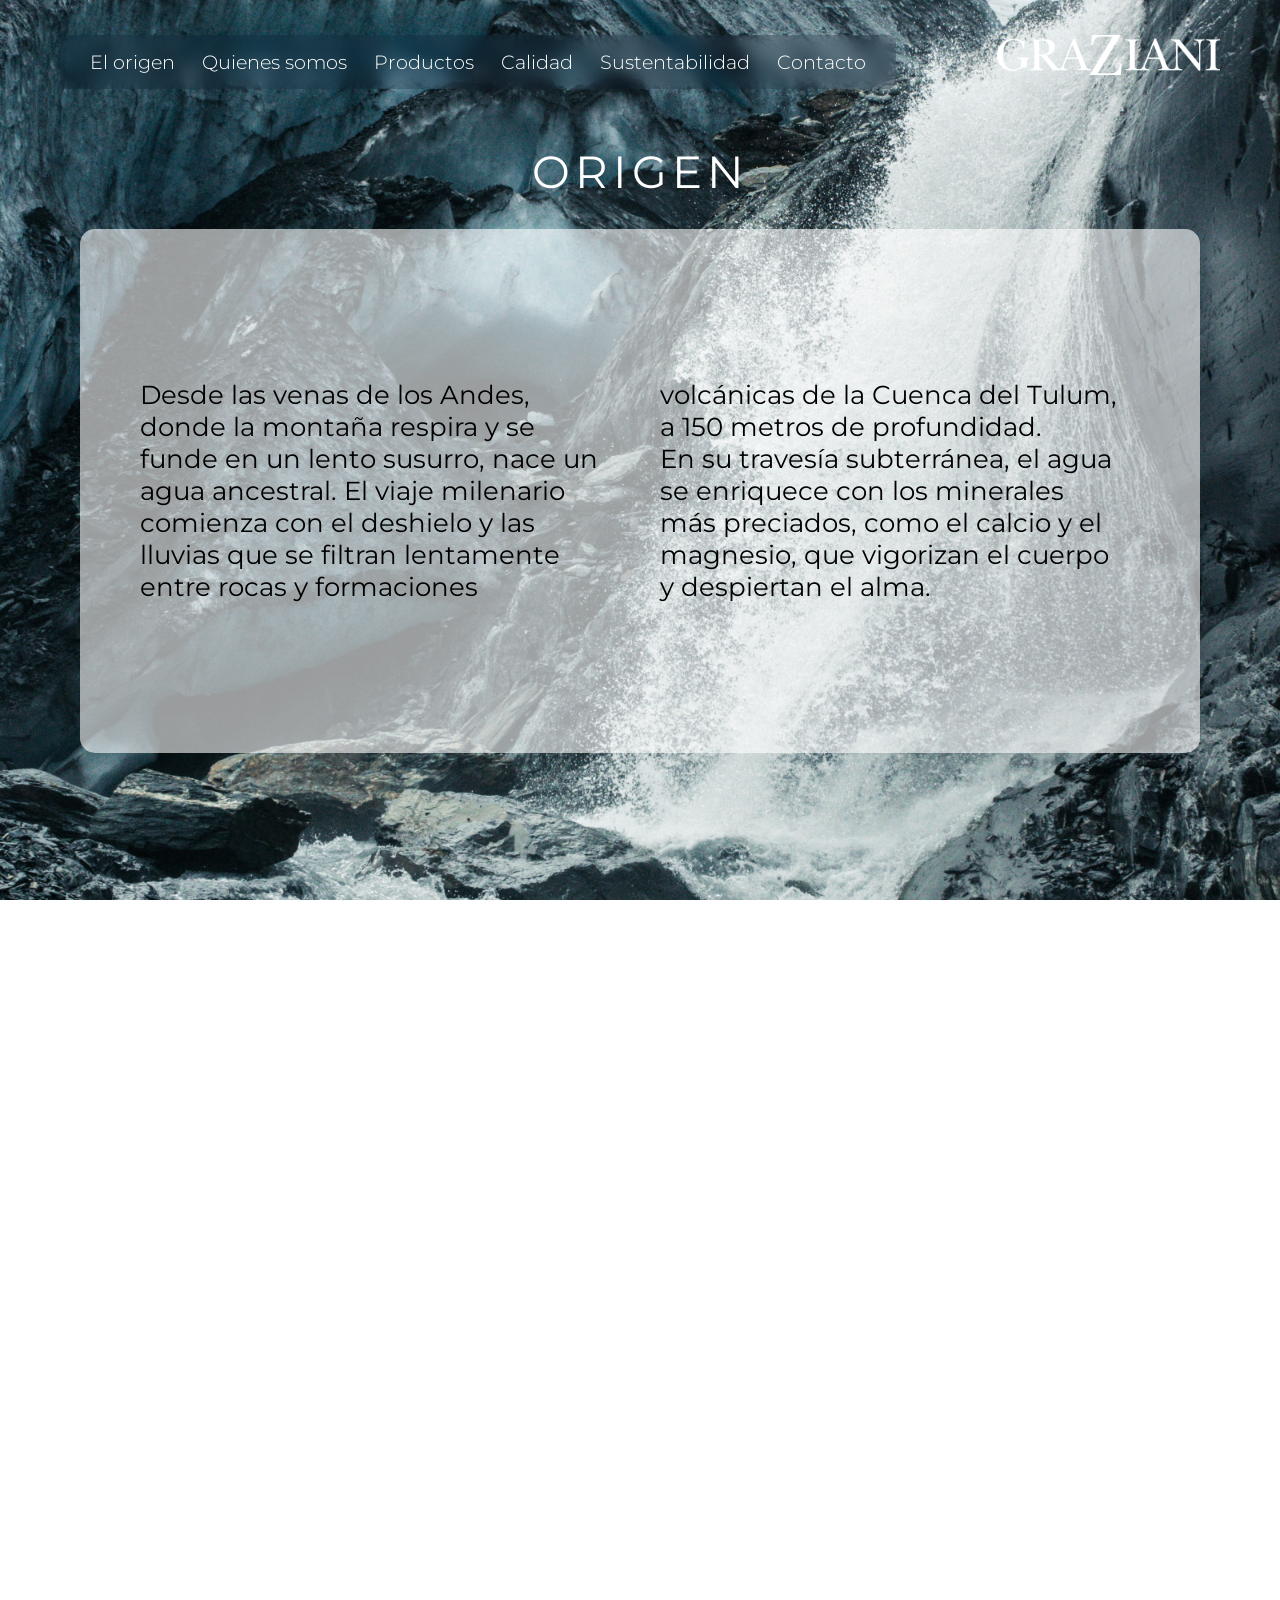
<file: 02 SITIO NUEVO/origen.html>
<!DOCTYPE html>
<html lang="es">
<head>
    <meta charset="UTF-8">
    <meta name="viewport" content="width=device-width, initial-scale=1.0">
    <title>Graziani</title>
    <link rel="stylesheet" href="css/origen.css?v=20260928">
    <link rel="stylesheet" href="css/styles.css?v=20260928">
    <link rel="stylesheet" href="css/shared.css">
    <style>
        html, body {
            margin: 0;
            padding: 0;
            width: 100%;
        }
        
        .container {
            width: 100%;
            margin: 0 auto;
            position: relative;
        }
    </style>
    <script src="js/animations.js"></script>
    
    
</head>
<body>
    <div class="container">
        <div class="box" id="origenbox">
            <nav class="main-nav">
                <div class="hamburger">
                    <span></span>
                    <span></span>
                    <span></span>
                </div>
                <div class="nav-links">
                    <div class="nav-header">
                        <img src="assets/logo/graziani.png" alt="Graziani Logo" class="menu-logo">
                    </div>
                    <a href="origen.html">El origen</a>
                    <a href="#quienessomos">Quienes somos</a>
                    <a href="#productos">Productos</a>
                    <a href="#calidad">Calidad</a>
                    <a href="sustentabilidad.html">Sustentabilidad</a>
                    <a href="#contacto">Contacto</a>
                </div>
            </nav>
            <div class="logo">
                <a href="index.html">
                    <img src="assets/logo/graziani.png" alt="Graziani Logo">
                </a>
            </div>
            <div class="origen-section fade-in">
                <h2 class="origen-title">ORIGEN</h2>
                <div class="cards-grid">
                    <div class="card">
                        <div class="card-content">
                            <div class="l-column">
                                <p>Desde las venas de los Andes, <br> 
                                    donde la montaña respira y se <br> 
                                    funde en un lento susurro, nace un <br> 
                                    agua ancestral. El viaje milenario <br> 
                                    comienza con el deshielo y las <br> 
                                    lluvias que se filtran lentamente <br> 
                                    entre rocas y formaciones</p>
                            </div>
                            <div class="r-column">
                                <p>volcánicas de la Cuenca del Tulum, <br> 
                                a 150 metros de profundidad. <br> 
                                En su travesía subterránea, el agua <br> 
                                se enriquece con los minerales <br> 
                                más preciados, como el calcio y el <br> 
                                magnesio, que vigorizan el cuerpo <br> 
                                y despiertan el alma.</p>
                            </div>
                        </div>
                    </div>
                </div>
            </div>
        </div>
        <div class="box" id="quienes-somos">
            <h2>QUIENES SOMOS</h2>
            <div class="content-columns">
                <div class="left-column">
                    En 1962, Don Carlos Graziani soñó con llevar 
                    calidad a cada hogar de San Juan. Con 
                    apenas 133 cajones de vino y un camión 
                    Dodge 1958, dio vida a Productos Graziani, 
                    una empresa familiar con una visión clara: 
                    ofrecer excelencia en cada producto.

                    Desde entonces, hemos crecido, diversificado 
                    y evolucionado, transformándonos en una 
                    marca reconocida en todo el país. Hoy, más 
                    de 100 personas forman parte de la familia 
                    Graziani, trabajando con pasión y dedicación 
                    para crear un producto para cada ocasión, 
                    siempre con la calidad que nuestros 
                    consumidores merecen.
                </div>
                <div class="right-column">
                    Con presencia en todo el territorio argentino, 
                    nuestra esencia sigue intacta: tradición, 
                    innovación  y compromiso. Respaldados por 
                    la certificación ISO 9001-2015, miramos al 
                    futuro con la misma pasión que nos vio nacer, 
                    impulsados por el cuidado del medio 
                    ambiente y una búsqueda constante de 
                    nuevas ideas.

                    En Graziani, creemos que la tradición y la 
                    calidad no solo son un legado, sino un 
                    compromiso constante con nuestros clientes 
                    y con las generaciones futuras.
                </div>
            </div>
        </div>
        <div class="box">
            <div class="origen-content">
                <h2>ORIGEN</h2>
                <p class="origen-subtitle">Todo es agua, es el principio de todas las cosas</p>
                <button class="conocelo-btn">Conocélo ></button>
            </div>
        </div>
        <div class="box">
            <div class="valores-section">
                <h2 class="valores-title">VALORES</h2>
                <div class="valores-grid">
                    <div class="valores-column">
                        <article class="valor-item">
                            <div class="valor-icon">
                                <img src="assets/iconos/responsabilidad.svg" alt="Icono de Responsabilidad">
                            </div>
                            <div class="valor-content">
                                <h3>Responsabilidad</h3>
                                <p>Asumimos el impacto de nuestras 
                                    decisiones y nos comprometemos con la 
                                    sostenibilidad, buscando siempre la 
                                    excelencia.</p>
                            </div>
                        </article>
                        <article class="valor-item">
                            <div class="valor-icon">
                                <img src="assets/iconos/solidaridad.svg" alt="Icono de Solidaridad">
                            </div>
                            <div class="valor-content">
                                <h3>Solidaridad</h3>
                                <p>Fomentamos el trabajo en equipo y el 
                                    apoyo mutuo, generando un impacto 
                                    positivo en nuestra comunidad.</p>
                            </div>
                        </article>
                        <article class="valor-item">
                            <div class="valor-icon">
                                <img src="assets/iconos/calidad.svg" alt="Icono de Calidad">
                            </div>
                            <div class="valor-content">
                                <h3>Calidad</h3>
                                <p>Nuestra meta es la excelencia en cada 
                                    producto y servicio, para superar las 
                                    expectativas de quienes nos eligen.</p>
                            </div>
                        </article>
                    </div>
                    <div class="valores-column">
                        <article class="valor-item">
                            <div class="valor-icon">
                                <img src="assets/iconos/compromiso.svg" alt="Icono de Compromiso">
                            </div>
                            <div class="valor-content">
                                <h3>Compromiso</h3>
                                <p>Cumplimos nuestras promesas con pasión, 
                                    superando las expectativas de clientes y 
                                    colaboradores.</p>
                            </div>
                        </article>
                        <article class="valor-item">
                            <div class="valor-icon">
                                <img src="assets/iconos/honestidad.svg" alt="Icono de Honestidad">
                            </div>
                            <div class="valor-content">
                                <h3>Honestidad</h3>
                                <p>Actuamos con transparencia e integridad, 
                                    construyendo relaciones de confianza con 
                                    todos nuestros aliados.</p>
                            </div>
                        </article>
                        <article class="valor-item">
                            <div class="valor-icon">
                                <img src="assets/iconos/sustentabilidad.svg" alt="Icono de Sustentabilidad">
                            </div>
                            <div class="valor-content">
                                <h3>Sustentabilidad</h3>
                                <p>Innovamos con responsabilidad, 
                                    creando productos que nuestros clientes aman y el 
                                    planeta agradece.</p>
                            </div>
                        </article>
                    </div>
                </div>
            </div>
        </div>
        
        <div class="box">
            <section class="contenedor5">
                <div class="contenedor5-content">
                    <h2 class="minerales-title">MINERALES</h2>
                    <div class="minerales-grid">
                        <div class="minerales-row">
                            <div class="mineral-item">
                                <img src="assets/minerales/calcio.svg" alt="Calcio">
                                <span>Calcio</span>
                            </div>
                            <div class="mineral-item">
                                <img src="assets/minerales/sodio.svg" alt="Sodio">
                                <span>Sodio</span>
                            </div>
                            <div class="mineral-item">
                                <img src="assets/minerales/fluor.svg" alt="Fluor">
                                <span>Flúor</span>
                            </div>
                            <div class="mineral-item">
                                <img src="assets/minerales/cloruros.svg" alt="Cloruros">
                                <span>Cloruros</span>
                            </div>
                            <div class="mineral-item">
                                <img src="assets/minerales/magnesio.svg" alt="Magnesio">
                                <span>Magnesio</span>
                            </div>
                        </div>
                        <div class="minerales-row">
                            <div class="mineral-item">
                                <img src="assets/minerales/potasio.svg" alt="Potasio">
                                <span>Potasio</span>
                            </div>
                            <div class="mineral-item">
                                <img src="assets/minerales/sulfatos.svg" alt="Sulfatos">
                                <span>Sulfatos</span>
                            </div>
                            <div class="mineral-item">
                                <img src="assets/minerales/bicarbonatos.svg" alt="Bicarbonatos">
                                <span>Bicarbonatos</span>
                            </div>
                            <div class="mineral-item">
                                <img src="assets/minerales/fluoruros.svg" alt="Fluoruros">
                                <span>Fluoruros</span>
                            </div>
                        </div>
                    </div>
                </div>
            </section>
        </div>
        <div class="backg" id="productos">   
            <h2 class="productos-title">PRODUCTOS</h2>
            
            <nav class="categorias">
                <a href="#" data-categoria="ecoagua">
                <span>Eco Agua</span>
                <span class="categoria-indicador"></span>
            </a>
            <a href="#" data-categoria="aguas">
                    <span>Aguas</span>
                    <span class="categoria-indicador"></span>
                </a>
                <a href="#" data-categoria="sodas">
                    <span>Sodas</span>
                    <span class="categoria-indicador"></span>
                </a>
                <a href="#" data-categoria="premium">
                    <span>Premium</span>
                    <span class="categoria-indicador"></span>
                </a>
                <a href="#" data-categoria="amargos">
                    <span>Amargos</span>
                    <span class="categoria-indicador"></span>
                </a>
                <a href="#" data-categoria="saborizadas">
                    <span>Saborizadas</span>
                    <span class="categoria-indicador"></span>
                </a>
            </nav>
    
            <div class="product-showcase-container">
                <button class="product-showcase-button prev">&lt;</button>
                <div class="product-showcase">
                    <div class="product-showcase-track"></div>
                </div>
                <button class="product-showcase-button next">&gt;</button>
            </div>
        
    
        <div class="popup" id="popup">
            <div class="popup-content">
                <button class="close-popup">&times;</button>
                <div class="popup-info"></div>
            </div>
        </div>
    </div>
        <div class="box" id="calidad">
            <section class="contenedor7">
                <div class="calidad-content fade-in">
                    <h2 class="calidad-title">CALIDAD</h2>
                    <h3 class="calidad-subtitle">
                        <span>Hidratacion pura,</span>
                        <span>salud garantizada</span>
                    </h3>
                    
                    <div class="calidad-grid">
                        <div class="calidad-column">
                            <div class="calidad-item">
                                <div class="calidad-icon">
                                    <img src="assets/iconos/calidad01.svg" alt="Responsabilidad">
                                </div>
                                <div class="calidad-content">
                                    <h3 class="calidad-sub">Certiﬁcación IRAM</h3>
                                    <p class="calidad-text">Garantía de que cumplimos con los<br> estándares de calidad más <br> rigurosos. 
                                        Contamos con <br> certiﬁcación ISO 9001-2015</p>
                                </div>
                            </div>
                        </div>
                        <div class="calidad-column">
                            <div class="calidad-item">
                                <div class="calidad-icon">
                                    <img src="assets/iconos/calidad03.svg" alt="Solidaridad">
                                </div>
                                <div class="calidad-content">
                                    <h3 class="calidad-sub">Naturalmente pura</h3>
                                    <p class="calidad-text">Extraída de napas subterráneas a <br> 150 metros  de profundidad, lejos de <br> contaminantes.</p>
                                </div>
                            </div>
                        </div>
                        <div class="calidad-column">
                            <div class="calidad-item">
                                <div class="calidad-icon">
                                    <img src="assets/iconos/calidad02.svg" alt="Calidad">
                                </div>
                                <div class="calidad-content">
                                    <h3 class="calidad-sub">Baja en sodio</h3>
                                    <p class="calidad-text">Perfecta para una dieta saludable, <br> con  menos de 5 mg/L.</p>
                                </div>
                            </div>
                        </div>
                        <div class="calidad-column">
                            <div class="calidad-item">
                                <div class="calidad-icon">
                                    <img src="assets/iconos/calidad04.svg" alt="">
                                </div>
                                <div class="calidad-content">
                                    <h3 class="calidad-sub" id="libre">Libre de nitratos</h3>
                                    <p class="calidad-text" id="seguridad">Seguridad total para toda tu <br> familia.</p>
                                </div>
                            </div>
                        </div>
                        <div class="calidad-column">
                            <div class="calidad-item">
                                <div class="calidad-icon">
                                    <img src="assets/iconos/calidad05.svg" alt="Honestidad">
                                </div>
                                <div class="calidad-content">
                                    <h3 class="calidad-sub" id="ph">PH equilibrado</h3>
                                    <p class="calidad-text" id="entre">Entre 6.5 y 7.5, ideal para una <br> hidratación armoniosa y <br> equilibrada.</p>
                                </div>
                            </div>
                        </div>
                        <div class="calidad-column">
                            <div class="calidad-item">
                                <div class="calidad-icon">
                                    <img src="assets/iconos/calidad06.svg" alt="Sustentabilidad">
                                </div>
                                <div class="calidad-content">
                                    <h3 class="calidad-sub">Minerales esenciales</h3>
                                    <p class="calidad-text">Calcio y magnesio en su justa <br> medida, para fortalecer tu cuerpo <br> de forma natural.</p>
                                </div>
                            </div>
                        </div>
                    </div>
                    <div class="carousel-indicators">
                        <span class="carro-punto active"></span>
                        <span class="carro-punto"></span>
                        <span class="carro-punto"></span>
                        <span class="carro-punto"></span>
                        <span class="carro-punto"></span>
                        <span class="carro-punto"></span>
                    </div>
                </section>
            </div>
        <div class="box" id="contacto">
            <section class="contenedor8">
                <div class="form-container">
                    <h2 class="contacto-title">CONTACTO</h2>
                    <form class="contact-form">
                        <div class="form-group">
                            <input type="text" placeholder="Nombre y Apellido">
                        </div>
                        <div class="form-group">
                            <input type="email" placeholder="Email">
                        </div>
                        <div class="form-group">
                            <input type="tel" placeholder="Teléfono">
                        </div>
                        <div class="form-group">
                            <textarea placeholder="Tu Mensaje"></textarea>
                        </div>
                        <button type="submit" class="enviar-btn">ENVIAR</button>
                    </form>
                    <div class="contact-info">
                        <div class="info-item">
                            <img src="assets/iconos/telefono.png" alt="Teléfono">
                            <span id="nolink">0264 584-4532 | 2644146803</span>
                        </div>
                        <div class="info-item">
                            <div class="email-container">
                                <img src="assets/iconos/buzon.png" alt="Email">
                                <div class="email-list">
                                    <span>administracion@productograziani.com.ar</span>
                                    <span>ventas@hidraembotelladora.com.ar</span>
                                    <span>administración@hidraembotelladora.com.ar</span>
                                </div>
                            </div>
                        </div>
                    </div>
                </div>
                <div class="policy-text">
                    <p>Politicas de calidad y ambiente politicas de privacidad canal de denuncias certicado sistema gestión ambiental</p>
                </div>
            </section>
        </div>
        <div class="contenedor9">
            <div class="icons-container">
                <img src="assets/logo/ecoplas.png" alt="Ecoplas" class="certification-icon" id="eco">
                <img src="assets/logo/iso.png" alt="ISO 9001:2015" class="certification-icon" id="iso">
                <img src="assets/logo/iram.png" alt="IRAM" class="certification-icon" id="iram">
                <img src="assets/logo/certificado.png" alt="IQNet" class="certification-icon" id="iq">
                <img src="assets/iconos/conciencia.png" alt="Conciencia" class="certification-icon" id="con">
            </div>
            <p class="contenedor9-text desktop-only">
                *Creando productos que nuestros clientes aman y el planeta agradece.
            </p>
            <p class="contenedor9-text mobile-only">
                *Creando productos que nuestros<br>
                clientes aman y el planeta agradece.
            </p>
        </div>
        <div class="contenedor10">
            <div class="contenedor10-content">
                <img src="assets/iconos/grazianifoot.png" alt="Graziani Footer" class="graziani-footer-icon">
                <div class="social-content">
                    <span class="seguinos-text">Seguinos</span>
                    <div class="social-icons">
                        <a href="https://es-la.facebook.com/productosgrazianisj/">
                            <img src="assets/iconos/facebook.png" alt="Facebook" class="social-icon">
                        </a>
                        <a href="https://www.instagram.com/grazianiargentina/?hl=es">
                            <img src="assets/iconos/instagram.png" alt="Instagram" class="social-icon">
                        </a>
                        <a href="https://ar.linkedin.com/company/productos-graziani">
                            <img src="assets/iconos/linkedin.png" alt="LinkedIn" class="social-icon">
                        </a>
                    </div>
                </div>
            </div>
        </div>
        
        
</body>

<script src="js/valores.js"></script>
<script src="js/calidad.js"></script>
<script src="js/scripts.js"></script>
<script src="js/productos.js?v=20260928"></script>
</html>
</file>
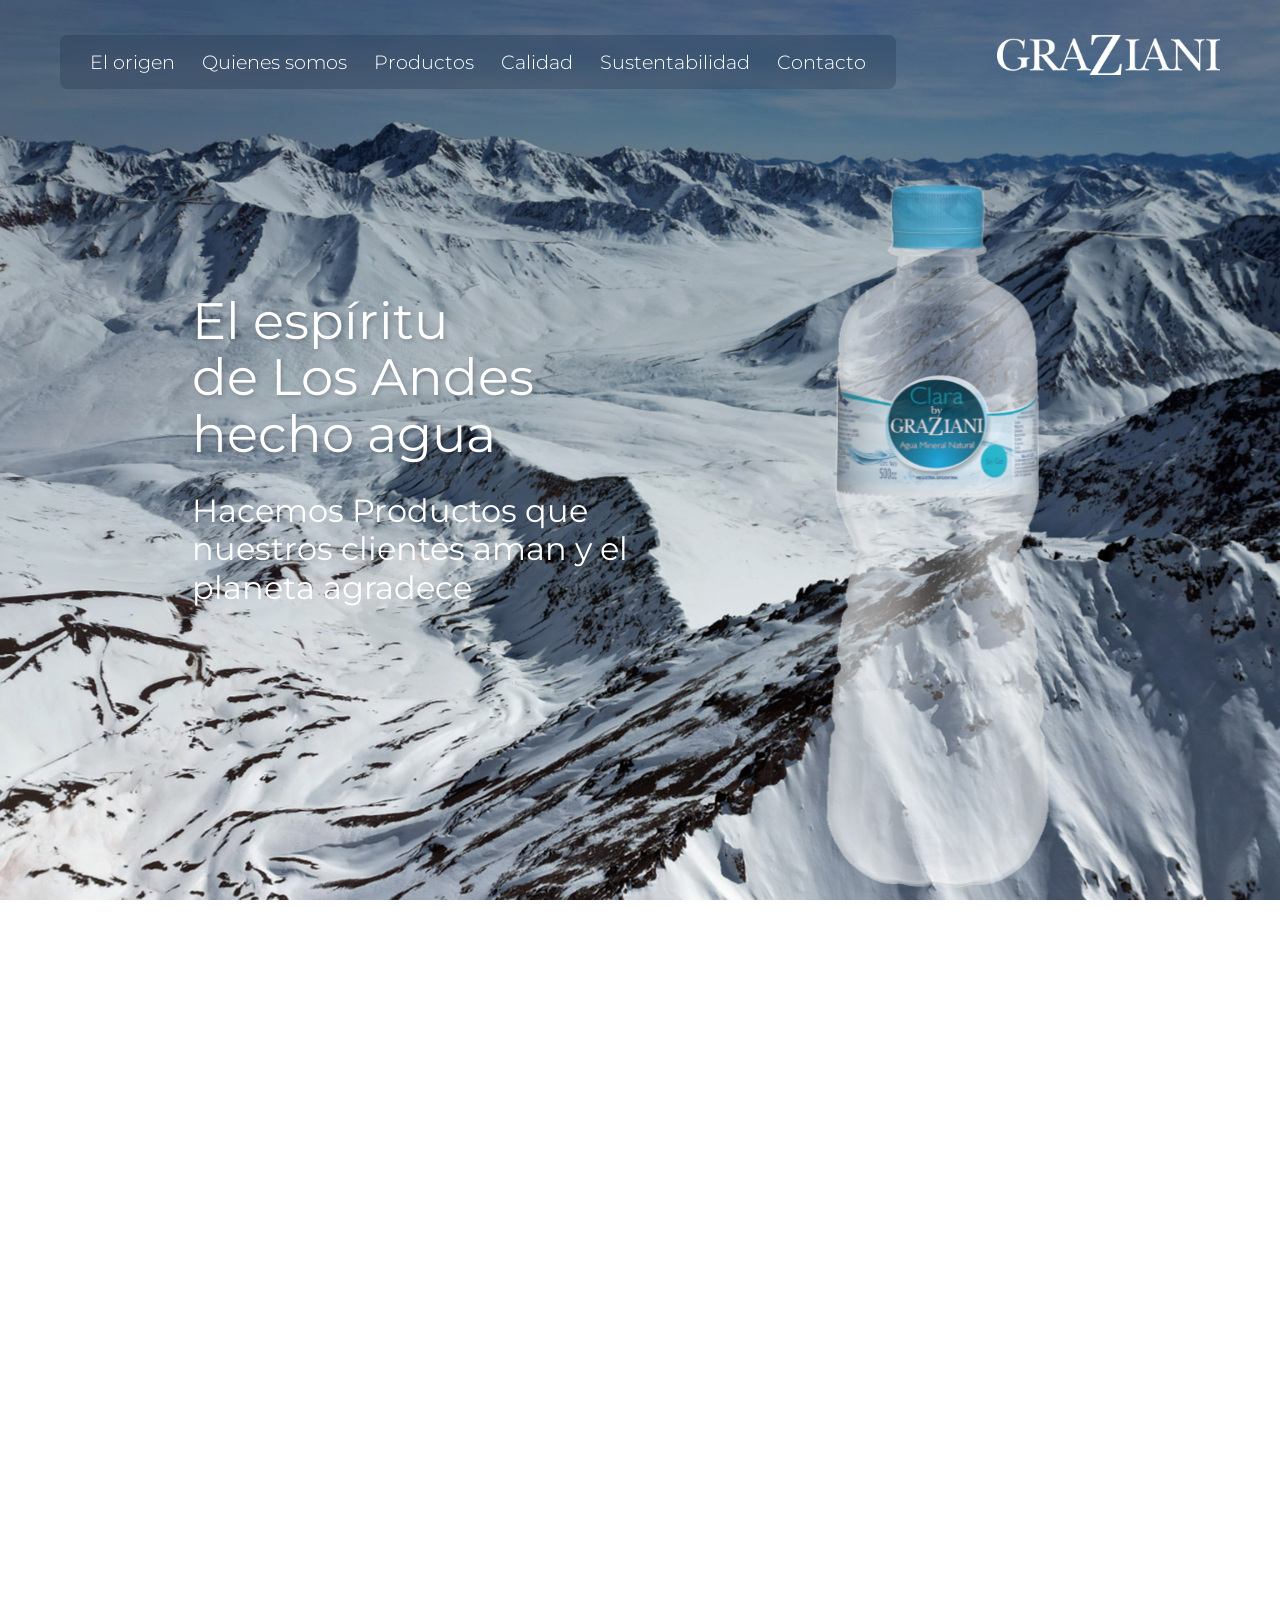
<file: 02 SITIO NUEVO/pagina-anterior.html>
<!DOCTYPE html>
<html lang="es">
<head>
    <meta charset="UTF-8">
    <meta name="viewport" content="width=device-width, initial-scale=1.0">
    <title>Graziani</title>
    <link rel="stylesheet" href="css/styles.css">
</head>
<body>

    
    <div class="container" id="indexcontainer">
        <div class="box">
            <nav class="main-nav">
                <div class="hamburger">
                    <span></span>
                    <span></span>
                    <span></span>
                </div>
                <div class="nav-links">
                    <div class="nav-header">
                        <img src="assets/logo/graziani.png" alt="Graziani Logo" class="menu-logo">
                    </div>
                    <a href="origen.html">El origen</a>
                    <a href="#quienessomos">Quienes somos</a>
                    <a href="#productos">Productos</a>
                    <a href="#calidad">Calidad</a>
                    <a href="sustentabilidad.html">Sustentabilidad</a>
                    <a href="#contacto">Contacto</a>
                </div>
            </nav>
            <div class="logo">
                <a href="index.html">
                    <img src="assets/logo/graziani.png" alt="Graziani Logo">
                </a>
            </div>
            <div class="text-container fade-in">
                <div class="main-text">
                    El espíritu <br>
                    de Los Andes <br> 
                    hecho agua
                </div>
                <div class="secondary-text">
                    Hacemos Productos que   <br>
                    nuestros clientes  aman  y el <br> 
                    planeta agradece
                </div>
            </div>
            <div class="bottle-container ">
                <img src="assets/botellas/landing2.png" alt="Botella Graziani" class="landing-bottle fade-in">
            </div>
        </div>
        <div class="box" id="quienessomos">
            <h2><span class="fade-in">QUIENES SOMOS</span></h2>
            <div class="content-columns">
                <div class="left-column fade-in">
                    <p>
                        En 1962, Don Carlos Graziani comenzó <br> 
                        como distribuidor de bebidas, con apenas <br> 
                        133 cajones de vino y un camión Dodge 1958. <br> 
                        Así dio inicio a un emprendimiento nacido <br> 
                        del esfuerzo y la pasión por superarse. <br>
                        Con el tiempo, decidió dar un paso más <br> 
                        allá y comenzar a elaborar jugos y <br> 
                        refrescos, llevando calidad y sabor <br> 
                        a cada hogar de San Juan
                    </p>
                    
                    <img src="assets/fondos/camion1.png" alt="Histórica foto de trabajadores con camión de reparto" class="history-image" id="fotovieja">
                    
                    <p>
                        Bajo los valores transmitidos por
                        Don Carlos Graziani, nace HIDRA EMBOTELLADORA,<br> 
                        con el espíritu de  diversificar la línea <br> 
                        de productos y el objetivo de llevar la marca <br> 
                        a nivel nacional. <br>
                        Hoy, somos una gran familia que trabaja con <br> 
                        dedicación para ofrecer un producto para 
                        cada ocasión, siempre con la calidad que <br> 
                        nuestros consumidores merecen. 
                    </p>
                </div>
                <button class="ver-mas-historia">Ver más +</button>
                <div class="right-column fade-in">
                    <img src="assets/fondos/camion2.png" alt="Camión moderno de Hidra Embotelladora" class="modern-image">
                    
                    <p>
                        Respaldados por la certificación ISO <br> 
                        9001-2015 y con presencia en todo <br>
                        el territorio argentino, seguimos <br> 
                        mirando al futuro con la misma pasión <br>
                        que nos vio nacer.
                    </p>
                    <p>
                        En HIDRA EMBOTELLADORA, <br> 
                        creemos que la tradición y la calidad no <br>
                        solo son un legado, sino un compromiso <br> 
                        constante con nuestros clientes <br>
                        y con las generaciones futuras.
                    </p>
                </div>
            </div>
        </div>
        <div class="box" id="origen">
            <div class="origen-content fade-in">
                <h2>ORIGEN</h2>
                <p>
                    <span>Todo es agua, es el principio</span>
                    <span>de todas las cosas</span>
                </p>
                <button class="conocelo-btn" onclick="window.location.href='origen.html';">Conócelo ></button>
            </div>
        </div>
        <div class="box valores-contenedor">
            <section class="valores-section">
                <h2 class="valores-title">VALORES</h2>
                <div class="valores-grid">
                    <div class="valores-column">
                        <div class="valor-item">
                            <div class="valor-icon">
                                <img src="assets/iconos/responsabilidad.svg" alt="Responsabilidad">
                            </div>
                            <div class="valor-content">
                                <h3>Responsabilidad</h3>
                                <p>Asumimos el impacto de nuestras decisiones y nos comprometemos con la sostenibilidad, buscando siempre la excelencia.</p>
                            </div>
                        </div>
                    </div>
                    <div class="valores-column">
                        <div class="valor-item">
                            <div class="valor-icon">
                                <img src="assets/iconos/solidaridad.svg" alt="Solidaridad">
                            </div>
                            <div class="valor-content">
                                <h3>Solidaridad</h3>
                                <p>Fomentamos el trabajo en equipo y el apoyo mutuo, generando un impacto positivo en nuestra comunidad.</p>
                            </div>
                        </div>
                    </div>
                    <div class="valores-column">
                        <div class="valor-item">
                            <div class="valor-icon">
                                <img src="assets/iconos/calidad.svg" alt="Calidad">
                            </div>
                            <div class="valor-content">
                                <h3>Calidad</h3>
                                <p>Nuestra meta es la calidad en cada <br>
                                    producto y servicio, para superar las <br>
                                     expectativas de quienes nos eligen</p>
                            </div>
                        </div>
                    </div>
                    <div class="valores-column">
                        <div class="valor-item">
                            <div class="valor-icon">
                                <img src="assets/iconos/compromiso.svg" alt="Compromiso">
                            </div>
                            <div class="valor-content">
                                <h3>Compromiso</h3>
                                <p>Cumplimos nuestras promesas con pasión, superando las expectativas de clientes y colaboradores.</p>
                            </div>
                        </div>
                    </div>
                    <div class="valores-column">
                        <div class="valor-item">
                            <div class="valor-icon">
                                <img src="assets/iconos/honestidad.svg" alt="Honestidad">
                            </div>
                            <div class="valor-content">
                                <h3>Honestidad</h3>
                                <p>Actuamos con transparencia e integridad, construyendo relaciones de confianza con todos nuestros aliados.</p>
                            </div>
                        </div>
                    </div>
                    <div class="valores-column">
                        <div class="valor-item">
                            <div class="valor-icon">
                                <img src="assets/iconos/sustentabilidad.svg" alt="Sustentabilidad">
                            </div>
                            <div class="valor-content">
                                <h3>Sustentabilidad</h3>
                                <p>Innovamos con responsabilidad, creando productos que nuestros clientes aman y el planeta agradece.</p>
                            </div>
                        </div>
                    </div>
                </div>
                <div class="carousel-indicators">
                    <span class="carousel-dot active"></span>
                    <span class="carousel-dot"></span>
                    <span class="carousel-dot"></span>
                    <span class="carousel-dot"></span>
                    <span class="carousel-dot"></span>
                    <span class="carousel-dot"></span>
                </div>
            </section>
        </div>
        <div class="box">
            <section class="contenedor5">
                <div class="contenedor5-content">
                    <h2 class="minerales-title">MINERALES</h2>
               
                    <div class="minerales-grid desktop-only">
                        <div class="minerales-row">
                            <div class="mineral-item">
                                <img src="assets/minerales/calcio.svg" alt="Calcio">
                                <span>Calcio</span>
                            </div>
                            <div class="mineral-item">
                                <img src="assets/minerales/sodio.svg" alt="Sodio">
                                <span>Sodio</span>
                            </div>
                            <div class="mineral-item">
                                <img src="assets/minerales/fluor.svg" alt="Flúor">
                                <span>Flúor</span>
                            </div>
                            <div class="mineral-item">
                                <img src="assets/minerales/cloruros.svg" alt="Cloruros">
                                <span>Cloruros</span>
                            </div>
                            <div class="mineral-item">
                                <img src="assets/minerales/magnesio.svg" alt="Magnesio">
                                <span>Magnesio</span>
                            </div>
                        </div>
                        <div class="minerales-row">
                            <div class="mineral-item">
                                <img src="assets/minerales/potasio.svg" alt="Potasio">
                                <span>Potasio</span>
                            </div>
                            <div class="mineral-item">
                                <img src="assets/minerales/sulfatos.svg" alt="Sulfatos">
                                <span>Sulfatos</span>
                            </div>
                            <div class="mineral-item">
                                <img src="assets/minerales/bicarbonatos.svg" alt="Bicarbonatos">
                                <span>Bicarbonatos</span>
                            </div>
                            <div class="mineral-item">
                                <img src="assets/minerales/fluoruros.svg" alt="Fluoruros">
                                <span>Fluoruros</span>
                            </div>
                        </div>
                    </div>

                    <!-- Versión Mobile -->
                    <div class="minerales-grid mobile-only">
                        <div class="minerales-row">
                            <div class="mineral-item">
                                <img src="assets/minerales/calcio.svg" alt="Calcio">
                                <span>Calcio</span>
                            </div>
                            <div class="mineral-item">
                                <img src="assets/minerales/sodio.svg" alt="Sodio">
                                <span>Sodio</span>
                            </div>
                            <div class="mineral-item">
                                <img src="assets/minerales/fluor.svg" alt="Flúor">
                                <span>Flúor</span>
                            </div>
                        </div>
                        <div class="minerales-row">
                            <div class="mineral-item">
                                <img src="assets/minerales/cloruros.svg" alt="Cloruros">
                                <span>Cloruros</span>
                            </div>
                            <div class="mineral-item">
                                <img src="assets/minerales/magnesio.svg" alt="Magnesio">
                                <span>Magnesio</span>
                            </div>
                            <div class="mineral-item">
                                <img src="assets/minerales/potasio.svg" alt="Potasio">
                                <span>Potasio</span>
                            </div>
                        </div>
                        <div class="minerales-row">
                            <div class="mineral-item">
                                <img src="assets/minerales/sulfatos.svg" alt="Sulfatos">
                                <span>Sulfatos</span>
                            </div>
                            <div class="mineral-item">
                                <img src="assets/minerales/bicarbonatos.svg" alt="Bicarbonatos">
                                <span>Bicarbonatos</span>
                            </div>
                            <div class="mineral-item">
                                <img src="assets/minerales/fluoruros.svg" alt="Fluoruros">
                                <span>Fluoruros</span>
                            </div>
                        </div>
                    </div>
                </div>
            </section>
        </div>
       
        <div class="backg" id="productos">   
        <h2 class="productos-title">PRODUCTOS</h2>
        
        <nav class="categorias">
            <a href="#" data-categoria="ecoagua">
                <span>Eco Agua</span>
                <span class="categoria-indicador"></span>
            </a>
            <a href="#" data-categoria="aguas">
                <span>Aguas</span>
                <span class="categoria-indicador"></span>
            </a>
            <a href="#" data-categoria="sodas">
                <span>Sodas</span>
                <span class="categoria-indicador"></span>
            </a>
            <a href="#" data-categoria="premium">
                <span>Premium</span>
                <span class="categoria-indicador"></span>
            </a>
            <a href="#" data-categoria="amargos">
                <span>Amargos</span>
                <span class="categoria-indicador"></span>
            </a>
            <a href="#" data-categoria="saborizadas">
                <span>Saborizadas</span>
                <span class="categoria-indicador"></span>
            </a>
        </nav>

        <div class="product-showcase-container">
            <button class="product-showcase-button prev">&lt;</button>
            <div class="product-showcase">
                <div class="product-showcase-track"></div>
            </div>
            <button class="product-showcase-button next">&gt;</button>
        </div>
    

    <div class="popup" id="popup">
        <div class="popup-content">
            <button class="close-popup">&times;</button>
            <div class="popup-info"></div>
        </div>
    </div>
</div>
        <div class="box" id="sustentabilidad">
            <section class="contenedor-sustentabilidad">
                <div class="sustentabilidad-content">
                    <div class="sustentabilidad-text fade-in">
                        <h2 class="sustentabilidad-title">SUSTENTABILIDAD</h2>
                        <p>
                            <span>Pureza que hidrata</span>
                            <span>compromiso que inspira</span>
                        </p>
                        <a href="sustentabilidad.html" class="ver-mas-btn">Ver más></a>
                    </div>
                   
                </div>
            </section>
        </div>
        <div class="box" id="calidad">
            <section class="contenedor7">
                <div class="calidad-content fade-in">
                    <h2 class="calidad-title">CALIDAD</h2>
                    <h3 class="calidad-subtitle">
                        <span>Hidratacion pura,</span>
                        <span>salud garantizada</span>
                    </h3>
                    
                    <div class="calidad-grid">
                        <div class="calidad-column">
                            <div class="calidad-item">
                                <div class="calidad-icon">
                                    <img src="assets/iconos/calidad01.svg" alt="Responsabilidad">
                                </div>
                                <div class="calidad-content">
                                    <h3 class="calidad-sub">Certiﬁcación IRAM</h3>
                                    <p class="calidad-text">Garantía de que cumplimos con los<br> estándares de calidad más <br> rigurosos. 
                                        Contamos con <br> certiﬁcación ISO 9001-2015</p>
                                </div>
                            </div>
                        </div>
                        <div class="calidad-column">
                            <div class="calidad-item">
                                <div class="calidad-icon">
                                    <img src="assets/iconos/calidad03.svg" alt="Solidaridad">
                                </div>
                                <div class="calidad-content">
                                    <h3 class="calidad-sub">Naturalmente pura</h3>
                                    <p class="calidad-text">Extraída de napas subterráneas a <br> 150 metros  de profundidad, lejos de <br> contaminantes.</p>
                                </div>
                            </div>
                        </div>
                        <div class="calidad-column">
                            <div class="calidad-item">
                                <div class="calidad-icon">
                                    <img src="assets/iconos/calidad02.svg" alt="Calidad">
                                </div>
                                <div class="calidad-content">
                                    <h3 class="calidad-sub">Baja en sodio</h3>
                                    <p class="calidad-text">Perfecta para una dieta saludable, <br> con  menos de 5 mg/L.</p>
                                </div>
                            </div>
                        </div>
                        <div class="calidad-column">
                            <div class="calidad-item">
                                <div class="calidad-icon">
                                    <img src="assets/iconos/calidad04.svg" alt="">
                                </div>
                                <div class="calidad-content">
                                    <h3 class="calidad-sub" id="libre">Libre de nitratos</h3>
                                    <p class="calidad-text" id="seguridad">Seguridad total para toda tu <br> familia.</p>
                                </div>
                            </div>
                        </div>
                        <div class="calidad-column">
                            <div class="calidad-item">
                                <div class="calidad-icon">
                                    <img src="assets/iconos/calidad05.svg" alt="Honestidad">
                                </div>
                                <div class="calidad-content">
                                    <h3 class="calidad-sub" id="ph">PH equilibrado</h3>
                                    <p class="calidad-text" id="entre">Entre 6.5 y 7.5, ideal para una <br> hidratación armoniosa y <br> equilibrada.</p>
                                </div>
                            </div>
                        </div>
                        <div class="calidad-column">
                            <div class="calidad-item">
                                <div class="calidad-icon">
                                    <img src="assets/iconos/calidad06.svg" alt="Sustentabilidad">
                                </div>
                                <div class="calidad-content">
                                    <h3 class="calidad-sub">Minerales esenciales</h3>
                                    <p class="calidad-text">Calcio y magnesio en su justa <br> medida, para fortalecer tu cuerpo <br> de forma natural.</p>
                                </div>
                            </div>
                        </div>
                    </div>
                    <div class="carousel-indicators">
                        <span class="carro-punto active"></span>
                        <span class="carro-punto"></span>
                        <span class="carro-punto"></span>
                        <span class="carro-punto"></span>
                        <span class="carro-punto"></span>
                        <span class="carro-punto"></span>
                    </div>
                </section>
            </div>
        <div class="box" id="contacto">
            <section class="contenedor8">
                <div class="form-container">
                    <h2 class="contacto-title">CONTACTO</h2>
                    <form class="contact-form">
                        <div class="form-group">
                            <input type="text" placeholder="Nombre y Apellido">
                        </div>
                        <div class="form-group">
                            <input type="email" placeholder="Email">
                        </div>
                        <div class="form-group">
                            <input type="tel" placeholder="Teléfono">
                        </div>
                        <div class="form-group">
                            <textarea placeholder="Tu Mensaje"></textarea>
                        </div>
                        <button type="submit" class="enviar-btn">ENVIAR</button>
                    </form>
                    <div class="contact-info">
                        <div class="info-item">
                            <img src="assets/iconos/telefono.png" alt="Teléfono">
                            <span id="nolink">0264 584-4532 | 2644146803</span>
                        </div>
                        <div class="info-item">
                            <div class="email-container">
                                <img src="assets/iconos/buzon.png" alt="Email">
                                <div class="email-list">
                                    <span>administracion@productograziani.com.ar</span>
                                    <span>ventas@hidraembotelladora.com.ar</span>
                                    <span>administración@hidraembotelladora.com.ar</span>
                                    
                                </div>
                            </div>
                        </div>
                    </div>
                </div>
                <div class="policy-text">
                    <p><span>Politicas de calidad y ambiente politicas de privacidad canal de denuncias certicado sistema gestión ambiental</span></p>
                </div>
            </section>
        </div>
        <div class="contenedor9">
            <div class="icons-container">
                <img src="assets/logo/ecoplas.png" alt="Ecoplas" class="certification-icon" id="eco">
                <img src="assets/logo/iso.png" alt="ISO 9001:2015" class="certification-icon" id="iso">
                <img src="assets/logo/iram.png" alt="IRAM" class="certification-icon" id="iram">
                <img src="assets/logo/certificado.png" alt="IQNet" class="certification-icon" id="iq">
                <img src="assets/iconos/conciencia.png" alt="Conciencia" class="certification-icon" id="con">
            </div>
            <p class="contenedor9-text desktop-only">
                *Creando productos que nuestros clientes aman y el planeta agradece.
            </p>
            <p class="contenedor9-text mobile-only">
                *Creando productos que nuestros<br>
                clientes aman y el planeta agradece.
            </p>
        </div>
        <div class="contenedor10">
            <div class="contenedor10-content">
                <img src="assets/iconos/grazianifoot.png" alt="Graziani Footer" class="graziani-footer-icon">
                <div class="social-content">
                    <span class="seguinos-text">Seguinos</span>
                    <div class="social-icons">
                        <a href="https://es-la.facebook.com/productosgrazianisj/">
                            <img src="assets/iconos/facebook.png" alt="Facebook" class="social-icon">
                        </a>
                        <a href="https://www.instagram.com/grazianiargentina/?hl=es">
                            <img src="assets/iconos/instagram.png" alt="Instagram" class="social-icon">
                        </a>
                        <a href="https://ar.linkedin.com/company/productos-graziani">
                            <img src="assets/iconos/linkedin.png" alt="LinkedIn" class="social-icon">
                        </a>
                    </div>
                </div>
            </div>
        </div>
        
        
</body>
<script src="js/valores.js"></script>
<script src="js/calidad.js"></script>
<script src="js/scripts.js"></script>
<script src="js/productos.js"></script>
</html>
</file>
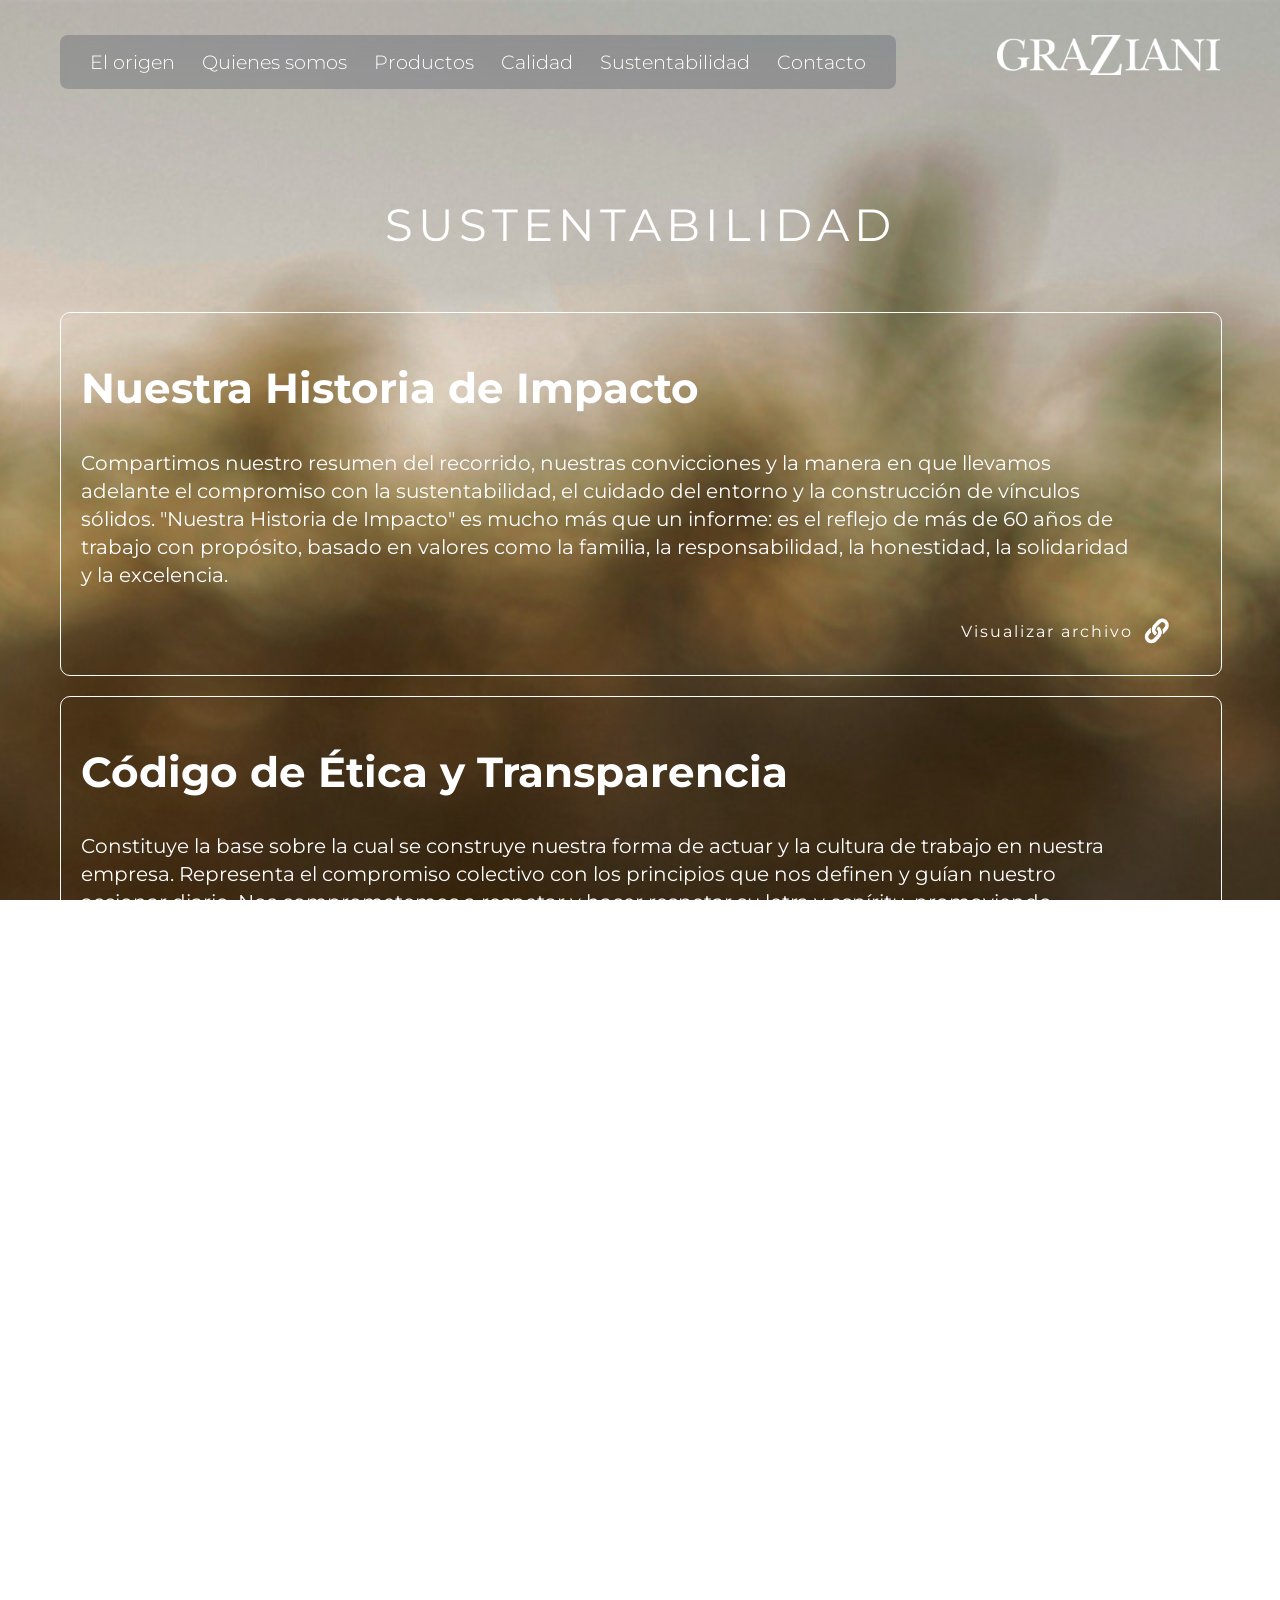
<file: 02 SITIO NUEVO/sustentabilidad.html>
<!DOCTYPE html>
<html lang="es">
<head>
    <meta charset="UTF-8">
    <meta name="viewport" content="width=device-width, initial-scale=1.0">
    <title>Graziani</title>
    <link rel="stylesheet" href="css/sustentabilidad.css?v=20260928">
    <link rel="stylesheet" href="css/shared.css">
    <link rel="stylesheet" href="css/styles.css?v=20260928">
    <script src="js/animations.js"></script>
</head>
<body>
    <div class="container">
        <div class="box" id="sustentabilidadbox">
            <nav class="main-nav">
                <div class="hamburger">
                    <span></span>
                    <span></span>
                    <span></span>
                </div>
                <div class="nav-links">
                    <div class="nav-header">
                        <img src="assets/logo/graziani.png" alt="Graziani Logo" class="menu-logo">
                    </div>
                    <a href="origen.html">El origen</a>
                    <a href="#quienessomos">Quienes somos</a>
                    <a href="#productos">Productos</a>
                    <a href="#calidad">Calidad</a>
                    <a href="sustentabilidad.html">Sustentabilidad</a>
                    <a href="#contacto">Contacto</a>
                </div>
            </nav>
            <div class="logo">
                <a href="index.html">
                    <img src="assets/logo/graziani.png" alt="Graziani Logo">
                </a>
            </div>
            <div class="origen-section fade-in" >
                <h2 class="origen-title">SUSTENTABILIDAD</h2>
                <div class="cards-grid">
                    <!-- Nuevos contenedores dobles (ahora al principio) -->
                    <div class="card card-double">
                        <h3>Nuestra Historia de Impacto</h3>
                        <p>Compartimos nuestro resumen del recorrido, nuestras convicciones y la manera en que llevamos adelante el compromiso con la sustentabilidad, el cuidado del entorno y la construcción de vínculos sólidos. "Nuestra Historia de Impacto" es mucho más que un informe: es el reflejo de más de 60 años de trabajo con propósito, basado en valores como la familia, la responsabilidad, la honestidad, la solidaridad y la excelencia.</p>
                        <a href="https://drive.google.com/file/d/1dKrtovSAet_pj38hleu2WandOcIeZSSL/view?usp=sharing" class="view-file-btn">
                            Visualizar archivo
                            <img src="assets/iconos/cadena.png" alt="Documento">
                        </a>
                    </div>
                    
                    <div class="card card-double">
                        <h3>Código de Ética y Transparencia</h3>
                        <p>Constituye la base sobre la cual se construye nuestra forma de actuar y la cultura de trabajo en nuestra empresa. Representa el compromiso colectivo con los principios que nos definen y guían nuestro accionar diario. Nos comprometemos a respetar y hacer respetar su letra y espíritu, promoviendo prácticas responsables, íntegras y transparentes.</p>
                        <a href="https://drive.google.com/file/d/1_edknbNHkMiEWffIxnLMw8GbqA7qNPlJ/view?usp=sharing" class="view-file-btn">
                            Visualizar archivo
                            <img src="assets/iconos/cadena.png" alt="Documento">
                        </a>
                    </div>

                    <!-- Contenedores originales (ahora después de los nuevos) -->
                    <div class="card">
                        <h3>Innovación<br>Responsable</h3>
                        <p>En Grazziani, innovamos con el objetivo de crear productos ecológicos que optimicen el diseño, mejoren la reciclabilidad y promuevan el uso eficiente de los recursos. </p>
                    </div>
                    <div class="card">
                        <h3>Envases 100%<br>Responsables</h3>
                        <p>Fabricamos envases 100% reciclables, con materiales de alta calidad que reducen el impacto ambiental.</p>
                    </div>
                    <div class="card">
                        <h3>Reducción<br>de Plastico</h3>
                        <p>Desde 2021, hemos reducido más de 60 toneladas de plástico en nuestros envases.</p>
                    </div>
                    <div class="card">
                        <h3>Reciclaje<br>Interno</h3>
                        <p>Reciclamos pallets y cartones en nuestros procesos, maximizando el aprovechamiento de recursos y eliminando residuos.</p>
                    </div>
                    <div class="card">
                        <h3>Compromiso con<br>la Comunidad</h3>
                        <p>Apoyamos iniciativas como "Misión Buen Ambiente" para promover la separación de residuos en San Juan y "Reciclar para Jugar", que transforma plásticos reciclados en juegos para escuelas.</p>
                    </div>
                    <div class="card">
                        <h3>Educación<br>Ambiental</h3>
                        <p>Promovemos la conciencia ambiental mediante <br>
                            campañas, fomentando el reciclaje y el uso <br>
                            responsable del agua</p>
                    </div>
                </div>
            </div>
        </div>
        <div class="box">
            <h2>QUIENES SOMOS</h2>
            <div class="content-columns">
                <div class="left-column">
                    En 1962, Don Carlos Graziani soñó con llevar 
                    calidad a cada hogar de San Juan. Con 
                    apenas 133 cajones de vino y un camión 
                    Dodge 1958, dio vida a Productos Graziani, 
                    una empresa familiar con una visión clara: 
                    ofrecer excelencia en cada producto.

                    Desde entonces, hemos crecido, diversificado 
                    y evolucionado, transformándonos en una 
                    marca reconocida en todo el país. Hoy, más 
                    de 100 personas forman parte de la familia 
                    Graziani, trabajando con pasión y dedicación 
                    para crear un producto para cada ocasión, 
                    siempre con la calidad que nuestros 
                    consumidores merecen.
                </div>
                <div class="right-column">
                    Con presencia en todo el territorio argentino, 
                    nuestra esencia sigue intacta: tradición, 
                    innovación  y compromiso. Respaldados por 
                    la certificación ISO 9001-2015, miramos al 
                    futuro con la misma pasión que nos vio nacer, 
                    impulsados por el cuidado del medio 
                    ambiente y una búsqueda constante de 
                    nuevas ideas.

                    En Graziani, creemos que la tradición y la 
                    calidad no solo son un legado, sino un 
                    compromiso constante con nuestros clientes 
                    y con las generaciones futuras.
                </div>
            </div>
        </div>
        <div class="box">
            <div class="origen-content">
                <h2>ORIGEN</h2>
                <p class="origen-subtitle">Todo es agua, es el principio de todas las cosas</p>
                <button class="conocelo-btn">Conocélo ></button>
            </div>
        </div>
        <div class="box">
            <div class="valores-section">
                <h2 class="valores-title">VALORES</h2>
                <div class="valores-grid">
                    <div class="valores-column">
                        <article class="valor-item">
                            <div class="valor-icon">
                                <img src="assets/iconos/responsabilidad.svg" alt="Icono de Responsabilidad">
                            </div>
                            <div class="valor-content">
                                <h3>Responsabilidad</h3>
                                <p>Asumimos el impacto de nuestras 
                                    decisiones y nos comprometemos con la 
                                    sostenibilidad, buscando siempre la 
                                    excelencia.</p>
                            </div>
                        </article>
                        <article class="valor-item">
                            <div class="valor-icon">
                                <img src="assets/iconos/solidaridad.svg" alt="Icono de Solidaridad">
                            </div>
                            <div class="valor-content">
                                <h3>Solidaridad</h3>
                                <p>Fomentamos el trabajo en equipo y el 
                                    apoyo mutuo, generando un impacto 
                                    positivo en nuestra comunidad.</p>
                            </div>
                        </article>
                        <article class="valor-item">
                            <div class="valor-icon">
                                <img src="assets/iconos/calidad.svg" alt="Icono de Calidad">
                            </div>
                            <div class="valor-content">
                                <h3>Calidad</h3>
                                <p>Nuestra meta es la excelencia en cada 
                                    producto y servicio, para superar las 
                                    expectativas de quienes nos eligen.</p>
                            </div>
                        </article>
                    </div>
                    <div class="valores-column">
                        <article class="valor-item">
                            <div class="valor-icon">
                                <img src="assets/iconos/compromiso.svg" alt="Icono de Compromiso">
                            </div>
                            <div class="valor-content">
                                <h3>Compromiso</h3>
                                <p>Cumplimos nuestras promesas con pasión, 
                                    superando las expectativas de clientes y 
                                    colaboradores.</p>
                            </div>
                        </article>
                        <article class="valor-item">
                            <div class="valor-icon">
                                <img src="assets/iconos/honestidad.svg" alt="Icono de Honestidad">
                            </div>
                            <div class="valor-content">
                                <h3>Honestidad</h3>
                                <p>Actuamos con transparencia e integridad, 
                                    construyendo relaciones de confianza con 
                                    todos nuestros aliados.</p>
                            </div>
                        </article>
                        <article class="valor-item">
                            <div class="valor-icon">
                                <img src="assets/iconos/sustentabilidad.svg" alt="Icono de Sustentabilidad">
                            </div>
                            <div class="valor-content">
                                <h3>Sustentabilidad</h3>
                                <p>Innovamos con responsabilidad, 
                                    creando productos que nuestros clientes aman y el 
                                    planeta agradece.</p>
                            </div>
                        </article>
                    </div>
                </div>
            </div>
        </div>
        
        <div class="box">
            <section class="contenedor5">
                <div class="contenedor5-content">
                    <h2 class="minerales-title">MINERALES</h2>
                    <div class="minerales-grid">
                        <div class="minerales-row">
                            <div class="mineral-item">
                                <img src="assets/minerales/calcio.svg" alt="Calcio">
                                <span>Calcio</span>
                            </div>
                            <div class="mineral-item">
                                <img src="assets/minerales/sodio.svg" alt="Sodio">
                                <span>Sodio</span>
                            </div>
                            <div class="mineral-item">
                                <img src="assets/minerales/fluor.svg" alt="Fluor">
                                <span>Flúor</span>
                            </div>
                            <div class="mineral-item">
                                <img src="assets/minerales/cloruros.svg" alt="Cloruros">
                                <span>Cloruros</span>
                            </div>
                            <div class="mineral-item">
                                <img src="assets/minerales/magnesio.svg" alt="Magnesio">
                                <span>Magnesio</span>
                            </div>
                        </div>
                        <div class="minerales-row">
                            <div class="mineral-item">
                                <img src="assets/minerales/potasio.svg" alt="Potasio">
                                <span>Potasio</span>
                            </div>
                            <div class="mineral-item">
                                <img src="assets/minerales/sulfatos.svg" alt="Sulfatos">
                                <span>Sulfatos</span>
                            </div>
                            <div class="mineral-item">
                                <img src="assets/minerales/bicarbonatos.svg" alt="Bicarbonatos">
                                <span>Bicarbonatos</span>
                            </div>
                            <div class="mineral-item">
                                <img src="assets/minerales/fluoruros.svg" alt="Fluoruros">
                                <span>Fluoruros</span>
                            </div>
                        </div>
                    </div>
                </div>
            </section>
        </div>
        <div class="backg" id="productos">   
            <h2 class="productos-title">PRODUCTOS</h2>
            
            <nav class="categorias">
                <a href="#" data-categoria="ecoagua">
                <span>Eco Agua</span>
                <span class="categoria-indicador"></span>
            </a>
            <a href="#" data-categoria="aguas">
                    <span>Aguas</span>
                    <span class="categoria-indicador"></span>
                </a>
                <a href="#" data-categoria="sodas">
                    <span>Sodas</span>
                    <span class="categoria-indicador"></span>
                </a>
                <a href="#" data-categoria="premium">
                    <span>Premium</span>
                    <span class="categoria-indicador"></span>
                </a>
                <a href="#" data-categoria="amargos">
                    <span>Amargos</span>
                    <span class="categoria-indicador"></span>
                </a>
                <a href="#" data-categoria="saborizadas">
                    <span>Saborizadas</span>
                    <span class="categoria-indicador"></span>
                </a>
            </nav>
    
            <div class="product-showcase-container">
                <button class="product-showcase-button prev">&lt;</button>
                <div class="product-showcase">
                    <div class="product-showcase-track"></div>
                </div>
                <button class="product-showcase-button next">&gt;</button>
            </div>
        
    
        <div class="popup" id="popup">
            <div class="popup-content">
                <button class="close-popup">&times;</button>
                <div class="popup-info"></div>
            </div>
        </div>
    </div>
        <div class="box" id="calidad">
            <section class="contenedor7">
                <div class="calidad-content fade-in">
                    <h2 class="calidad-title">CALIDAD</h2>
                    <h3 class="calidad-subtitle">
                        <span>Hidratacion pura</span>
                        <span>salud garantizada</span>
                    </h3>
                    
                    <div class="calidad-grid">
                        <div class="calidad-column">
                            <div class="calidad-item">
                                <div class="calidad-icon">
                                    <img src="assets/iconos/calidad01.svg" alt="Responsabilidad">
                                </div>
                                <div class="calidad-content">
                                    <h3 class="calidad-sub">Certiﬁcación IRAM</h3>
                                    <p class="calidad-text">Garantía de que cumplimos con los<br> estándares de calidad más <br> rigurosos. 
                                        Contamos con <br> certiﬁcación ISO 9001-2015</p>
                                </div>
                            </div>
                        </div>
                        <div class="calidad-column">
                            <div class="calidad-item">
                                <div class="calidad-icon">
                                    <img src="assets/iconos/calidad03.svg" alt="Solidaridad">
                                </div>
                                <div class="calidad-content">
                                    <h3 class="calidad-sub">Naturalmente pura</h3>
                                    <p class="calidad-text">Extraída de napas subterráneas a <br> 150 metros  de profundidad, lejos de <br> contaminantes.</p>
                                </div>
                            </div>
                        </div>
                        <div class="calidad-column">
                            <div class="calidad-item">
                                <div class="calidad-icon">
                                    <img src="assets/iconos/calidad02.svg" alt="Calidad">
                                </div>
                                <div class="calidad-content">
                                    <h3 class="calidad-sub">Baja en sodio</h3>
                                    <p class="calidad-text">Perfecta para una dieta saludable, <br> con  menos de 5 mg/L.</p>
                                </div>
                            </div>
                        </div>
                        <div class="calidad-column">
                            <div class="calidad-item">
                                <div class="calidad-icon">
                                    <img src="assets/iconos/calidad04.svg" alt="">
                                </div>
                                <div class="calidad-content">
                                    <h3 class="calidad-sub" id="libre">Libre de nitratos</h3>
                                    <p class="calidad-text" id="seguridad">Seguridad total para toda tu <br> familia.</p>
                                </div>
                            </div>
                        </div>
                        <div class="calidad-column">
                            <div class="calidad-item">
                                <div class="calidad-icon">
                                    <img src="assets/iconos/calidad05.svg" alt="Honestidad">
                                </div>
                                <div class="calidad-content">
                                    <h3 class="calidad-sub" id="ph">PH equilibrado</h3>
                                    <p class="calidad-text" id="entre">Entre 6.5 y 7.5, ideal para una <br> hidratación armoniosa y <br> equilibrada.</p>
                                </div>
                            </div>
                        </div>
                        <div class="calidad-column">
                            <div class="calidad-item">
                                <div class="calidad-icon">
                                    <img src="assets/iconos/calidad06.svg" alt="Sustentabilidad">
                                </div>
                                <div class="calidad-content">
                                    <h3 class="calidad-sub">Minerales esenciales</h3>
                                    <p class="calidad-text">Calcio y magnesio en su justa <br> medida, para fortalecer tu cuerpo <br> de forma natural.</p>
                                </div>
                            </div>
                        </div>
                    </div>
                    <div class="carousel-indicators">
                        <span class="carro-punto active"></span>
                        <span class="carro-punto"></span>
                        <span class="carro-punto"></span>
                        <span class="carro-punto"></span>
                        <span class="carro-punto"></span>
                        <span class="carro-punto"></span>
                    </div>
                </section>
            </div>
        <div class="box" id="contacto">
            <section class="contenedor8">
                <div class="form-container">
                    <h2 class="contacto-title">CONTACTO</h2>
                    <form class="contact-form">
                        <div class="form-group">
                            <input type="text" placeholder="Nombre y Apellido">
                        </div>
                        <div class="form-group">
                            <input type="email" placeholder="Email">
                        </div>
                        <div class="form-group">
                            <input type="tel" placeholder="Teléfono">
                        </div>
                        <div class="form-group">
                            <textarea placeholder="Tu Mensaje"></textarea>
                        </div>
                        <button type="submit" class="enviar-btn">ENVIAR</button>
                    </form>
                    <div class="contact-info">
                        <div class="info-item">
                            <img src="assets/iconos/telefono.png" alt="Teléfono">
                            <span id="nolink">0264 584-4532 | 2644146803</span>
                        </div>
                        <div class="info-item">
                            <div class="email-container">
                                <img src="assets/iconos/buzon.png" alt="Email">
                                <div class="email-list">
                                    <span>administracion@productograziani.com.ar</span>
                                    <span>ventas@hidraembotelladora.com.ar</span>
                                    <span>administración@hidraembotelladora.com.ar</span>
                                </div>
                            </div>
                        </div>
                    </div>
                </div>
                <div class="policy-text">
                    <p>Politicas de calidad y ambiente politicas de privacidad canal de denuncias certicado sistema gestión ambiental</p>
                </div>
            </section>
        </div>
        <div class="contenedor9">
            <div class="icons-container">
                <img src="assets/logo/ecoplas.png" alt="Ecoplas" class="certification-icon" id="eco">
                <img src="assets/logo/iso.png" alt="ISO 9001:2015" class="certification-icon" id="iso">
                <img src="assets/logo/iram.png" alt="IRAM" class="certification-icon" id="iram">
                <img src="assets/logo/certificado.png" alt="IQNet" class="certification-icon" id="iq">
                <img src="assets/iconos/conciencia.png" alt="Conciencia" class="certification-icon" id="con">
            </div>
            <p class="contenedor9-text desktop-only">
                *Creando productos que nuestros clientes aman y el planeta agradece.
            </p>
            <p class="contenedor9-text mobile-only">
                *Creando productos que nuestros<br>
                clientes aman y el planeta agradece.
            </p>
        </div>
        <div class="contenedor10">
            <div class="contenedor10-content">
                <img src="assets/iconos/grazianifoot.png" alt="Graziani Footer" class="graziani-footer-icon">
                <div class="social-content">
                    <span class="seguinos-text">Seguinos</span>
                    <div class="social-icons">
                        <a href="https://es-la.facebook.com/productosgrazianisj/">
                            <img src="assets/iconos/facebook.png" alt="Facebook" class="social-icon">
                        </a>
                        <a href="https://www.instagram.com/grazianiargentina/?hl=es">
                            <img src="assets/iconos/instagram.png" alt="Instagram" class="social-icon">
                        </a>
                        <a href="https://ar.linkedin.com/company/productos-graziani">
                            <img src="assets/iconos/linkedin.png" alt="LinkedIn" class="social-icon">
                        </a>
                    </div>
                </div>
            </div>
        </div>
        
        
</body>
<script src="js/scripts.js"></script>
<script src="js/calidad.js"></script>
<script src="js/productos.js?v=20260928"></script>
</html>
</file>
<file: 02 SITIO NUEVO/css/origen.css>
@font-face {
    font-family: "Blackbird";
    src: url("../fonts/blackbird.ttf") format("truetype");
  }
  
  @font-face {
    font-family: "Montserrat";
    src: url("../fonts/montserratregular.ttf") format("truetype"), url("../fonts/montserratregular.otf")
      format("opentype");
    font-weight: normal;
    font-style: normal;
  }
  
  @font-face {
    font-family: "Montserrat";
    src: url("../fonts/montserratitalic.ttf") format("truetype");
    font-weight: normal;
    font-style: italic;
  }
  
  @font-face {
    font-family: "Montserrat";
    src: url("../fonts/montserratbold.ttf") format("truetype"), url("../fonts/montserratbold.otf") format("opentype");
    font-weight: bold;
    font-style: normal;
  }
  
  @font-face {
    font-family: "Montserrat";
    src: url("../fonts/montserratbolditalic.ttf") format("truetype");
    font-weight: bold;
    font-style: italic;
  }
  
  @font-face {
    font-family: "Montserrat";
    src: url("../fonts/montserratlight.ttf") format("truetype"), url("../fonts/montserratlight.otf") format("opentype");
    font-weight: 300;
    font-style: normal;
  }
  
  @font-face {
    font-family: "Montserrat";
    src: url("../fonts/montserratlightitalic.ttf") format("truetype");
    font-weight: 300;
    font-style: italic;
  }
  
  @font-face {
    font-family: "Montserrat";
    src: url("../fonts/montserratblack.ttf") format("truetype"), url("../fonts/montserratblack.otf") format("opentype");
    font-weight: 900;
    font-style: normal;
  }
  
  @font-face {
    font-family: "Montserrat";
    src: url("../fonts/montserratblackitalic.ttf") format("truetype");
    font-weight: 900;
    font-style: italic;
  }
  
  body,
  html {
    margin: 0;
    padding: 0;
    height: 100%;
    font-family: "Montserrat", sans-serif;
  }
  
  .container {
    display: flex;
    flex-direction: column;
    min-height: 100vh;
  }
  
  .box {
    flex: 1;
    display: flex;
    justify-content: center;
    align-items: center;
    font-size: 24px;
    font-weight: bold;
    color: white;
  }
  
  #origenbox {
    background-image: url("../assets/fondos/cascadaorigen.jpg");
    background-size: cover;
    background-repeat: no-repeat;
    background-position: center;
    width: 100%;
    min-height: 100vh;
    position: relative;
    display: flex;
    flex-direction: column;
    justify-content: center;
    align-items: center;
    padding-bottom: 50px;
  }
  
  .origen-section {
    width: 100%;
    max-width: 1200px;
    margin: 0 auto;
    padding: 20px;
    box-sizing: border-box;
  }
  
  .box:nth-child(odd) {
    background-color: transparent;
  }
  
  .box:nth-child(even) {
    background-color: #2ecc71;
  }
  
  .origen-title {
    position: relative;
    top: auto;
    left: auto;
    transform: none;
    width: 100%;
    text-align: center;
    padding-top: 0;
    padding-bottom: 30px;
    margin-bottom: 0;
    font-family: "Montserrat", sans-serif;
    font-weight: normal;
    font-style: normal;
    font-size: 45px;
    color: white;
    letter-spacing: 5px;
  }
  
  .origen-section {
    font-family: "Montserrat", sans-serif;
    font-weight: 800;
    font-size: 45px;
    letter-spacing: 5px;
    color: white;
    text-align: center;
    margin-bottom: 40px;
  }
  
  /* Ajustar el contenedor principal para asegurar que respete los márgenes */
  .cards-grid {
    display: block;
    width: 100%;
    max-width: 1200px;
    margin: 0 auto;
    padding: 0 20px;
    box-sizing: border-box; /* Asegura que el padding no se sume al ancho */
  }
  
  .card {
    background-color: rgba(255, 255, 255, 0.6);
    padding: 150px 60px;
    border-radius: 15px;
    width: 100%;
    max-width: 100%;
    margin: 0 auto;
    box-sizing: border-box; /* Asegura que el padding no se sume al ancho */
  }
  
  .card-content {
    display: flex;
    justify-content: space-between;
    gap: 40px;
  }
  
  .l-column,
  .r-column {
    flex: 1;
  }
  
  .card p {
    font-family: "Montserrat", sans-serif;
    letter-spacing: 0;
    font-weight: 400;
    font-size: 26px;
    color: black;
    text-align: left;
    padding: 0;
    margin: 0;
  }
  
  .box:nth-child(2),
  .box:nth-child(3),
  .box:nth-child(4),
  .box:nth-child(5) {
    display: none !important;
  }
  
  /* Media queries mejorados */
  @media (max-width: 1200px) {
    .cards-grid {
      padding: 0 15px;
      max-width: 100%;
    }
  
    .card {
      padding: 100px 40px;
      margin: 0 15px; /* Añadir margen para evitar que toque los bordes */
    }
  }
  
  @media (max-width: 992px) {
    .card {
      padding: 80px 30px;
    }
  }
  
  @media (max-width: 768px) {
    .cards-grid {
      padding: 0 10px;
    }
  
    .card {
      padding: 50px 25px;
      margin: 0 10px;
    }
  
    .card-content {
      flex-direction: column;
      gap: 30px;
    }
  
    .card p {
      font-size: 18px;
      line-height: 1.5;
    }
  
    .origen-title {
      font-size: 32px;
      padding-top: 60px;
      padding-bottom: 30px;
    }
  
    .origen-section {
      font-size: 32px;
      padding: 15px;
    }
  
    .logo {
      position: static;
      text-align: center;
      padding: 20px 0;
    }
  
    .box:first-child {
      padding-top: 80px;
    }
  }
  
  @media (max-width: 480px) {
    .cards-grid {
      padding: 0 5px;
    }
  
    .card {
      padding: 30px 20px;
      margin: 0 5px;
    }
  
    .card p {
      font-size: 16px;
      line-height: 1.4;
    }
  
    .origen-title {
      font-size: 28px;
      letter-spacing: 3px;
    }
  }
</file>
<file: 02 SITIO NUEVO/css/styles.css>
@font-face {
    font-family: "Blackbird";
    src: url("../fonts/blackbird.ttf") format("truetype");
  }
  
  @font-face {
    font-family: "Montserrat";
    src: url("../fonts/montserratregular.ttf") format("truetype"), url("../fonts/montserratregular.otf")
      format("opentype");
    font-weight: normal;
    font-style: normal;
  }
  
  @font-face {
    font-family: "Montserrat";
    src: url("../fonts/montserratitalic.ttf") format("truetype");
    font-weight: normal;
    font-style: italic;
  }
  
  @font-face {
    font-family: "Montserrat";
    src: url("../fonts/montserratbold.ttf") format("truetype"), url("../fonts/montserratbold.otf") format("opentype");
    font-weight: bold;
    font-style: normal;
  }
  
  @font-face {
    font-family: "Montserrat";
    src: url("../fonts/montserratbolditalic.ttf") format("truetype");
    font-weight: bold;
    font-style: italic;
  }
  
  @font-face {
    font-family: "Montserrat";
    src: url("../fonts/montserratlight.ttf") format("truetype"), url("../fonts/montserratlight.otf") format("opentype");
    font-weight: 300;
    font-style: normal;
  }
  
  @font-face {
    font-family: "Montserrat";
    src: url("../fonts/montserratlightitalic.ttf") format("truetype");
    font-weight: 300;
    font-style: italic;
  }
  
  @font-face {
    font-family: "Montserrat";
    src: url("../fonts/montserratblack.ttf") format("truetype"), url("../fonts/montserratblack.otf") format("opentype");
    font-weight: 900;
    font-style: normal;
  }
  
  @font-face {
    font-family: "Montserrat";
    src: url("../fonts/montserratblackitalic.ttf") format("truetype");
    font-weight: 900;
    font-style: italic;
  }
  
  html,
  body {
    max-width: 100%;
    overflow-x: hidden;
    position: relative;
  }
  
  .container {
    width: 100%;
    position: relative;
  }
  
  .box {
    width: 100%;
    position: relative;
  }
  
  body,
  html {
    margin: 0;
    padding: 0;
    height: 100%;
    font-family: "Montserrat", sans-serif;
  }
  
  .container {
    display: flex;
    flex-direction: column;
    min-height: 100vh;
  }
  
  .box {
    min-height: 100vh;
    display: flex;
    justify-content: center;
    align-items: center;
    font-size: 24px;
    font-weight: bold;
    color: white;
  }

  .backg {
    min-height: 100vh;
    width: 100%;
    position: relative;
  }
  
  /* Prevent full height and flex centering on footer elements explicitly */
  .box:has(.contenedor9),
  .box:has(.contenedor10) {
    min-height: auto !important;
    display: block !important;
    padding: 0 !important;
  }
  
  .box:first-child {
    background-image: url("../assets/fondos/landpage.jpg");
    background-size: cover;
    background-repeat: no-repeat;
    background-position: center;
    width: 100%;
    min-height: 100vh;
    position: relative;
    overflow: hidden;
  }
  
  .box:nth-child(odd) {
    background-color: transparent;
  }
  
  .box:nth-child(even) {
    background-color: transparent;
  }
  
  .box:nth-child(2) {
    background-color: #f1f9fd;
    padding: 50px 50px 200px 50px;
    display: flex;
    flex-direction: column;
    align-items: center;
  }
  
  .box:nth-child(2) h2 {
    font-family: "Montserrat", sans-serif;
    font-weight: normal;
    font-style: normal;
    font-size: 35px;
    color: #3a3737;
    letter-spacing: 5px;
    margin-bottom: 40px;
    width: 100%;
    text-align: center;
  }
  
  .box:nth-child(3) {
    background-image: url("../assets/fondos/cascadaorigen.jpg");
    background-size: cover;
    background-repeat: no-repeat;
    background-position: center;
    width: 100%;
    height: 100vh;
    min-height: 100vh;
    display: flex;
    justify-content: center;
    align-items: center;
    position: relative;
    overflow: hidden;
  }
  
  .box:nth-child(3)::after {
    content: "";
    position: absolute;
    bottom: 0;
    left: 0;
    right: 0;
    height: 1px;
    background-color: transparent;
  }
  
  .box:nth-child(4) {
    background-color: white;
  }
  
  .contenedor5 {
    width: 100%;
    height: 100vh;
    background-image: url("../assets/fondos/minerales.jpg");
    background-size: cover;
    background-position: center;
    background-repeat: no-repeat;
    position: relative;
  }
  
  .contenedor5-content {
    width: 100%;
    height: 100%;
    position: relative;
    z-index: 1;
    display: flex;
    flex-direction: column;
    justify-content: center;
  }
  
  .valores-contenedor {
    display: flex !important;
    background-color: white;
  }
  
  .main-nav {
    position: fixed;
    top: 35px;
    left: 60px;
    display: flex;
    gap: clamp(5px, 1vw, 15px);
    background-color: rgba(10, 29, 54, 0.2);
    max-width: 75%;
    z-index: 1000;
    padding: 10px 20px;
    border-radius: 8px;
    backdrop-filter: blur(8px);
  }
  
  .main-nav a {
    color: white;
    text-decoration: none;
    font-family: "Montserrat", sans-serif;
    font-weight: 200;
    font-size: clamp(14px, 1.5vw, 20px);
    padding: 5px clamp(5px, 1vw, 10px);
    position: relative;
    display: inline-block;
    white-space: nowrap;
  }
  
  .main-nav a::after {
    content: "";
    position: absolute;
    bottom: -4px;
    left: 10px;
    width: 0;
    height: 5px;
    background-color: #009fe3;
    transition: width 0.8s ease;
    right: 10px;
  }
  
  .main-nav a:hover::after {
    width: calc(100% - 20px);
  }
  
  .logo {
    position: absolute;
    top: 35px;
    right: 60px;
    z-index: 2;
  }
  
  .logo img {
    height: 40px;
    width: auto;
  }
  
  .text-container {
    display: flex;
    flex-direction: column;
    align-items: left;
    justify-content: center;
    text-align: left;
    max-width: 100%;
    padding-left: 15%;
  }
  
  .landing-content {
    width: 100%;
    height: 100%;
    position: relative;
    z-index: 1;
    display: flex;
    align-items: center;
    padding-left: 150px;
  }
  
  .text-container {
    flex: 1;
  }
  
  .main-content {
    position: relative;
    display: flex;
    flex-direction: column;
    justify-content: center;
    height: 100%;
    padding-left: 150px;
    z-index: 1;
  }
  
  .main-text {
    font-family: "Montserrat", sans-serif;
    font-weight: 500; /* medium */
    font-size: clamp(40px, 4vw, 68px);
    color: white;
    line-height: 1.1;
    margin-bottom: 30px;
    text-shadow: 2px 2px 4px rgba(0, 0, 0, 0.2); /* Sombra sutil */
  }
  
  .main-text .bold {
    font-weight: 700; /* bold */
  }
  
  .secondary-text {
    font-family: "Montserrat", sans-serif;
    font-weight: normal; /* Regular */
    font-style: normal;
    font-size: clamp(24px, 2.5vw, 36px);
    color: white;
    line-height: 1.2;
  }
  
  .secondary-text .highlight {
    background-color: white;
    padding: 10px 20px;
    border-radius: 15px;
    margin-bottom: 5px;
  }
  
  .content-columns {
    display: flex;
    justify-content: center;
    gap: 50px;
    max-width: 1200px;
    width: 100%;
    padding: 0 20px;
  }
  
  .left-column,
  .right-column {
    flex: 1;
    font-family: "Montserrat", sans-serif;
    font-weight: 300;
    font-size: 20px;
    color: #3a3737;
    text-align: left;
  
    max-width: 600px;
    padding: 0 20px;
  }
  
  .origen-content {
    text-align: center;
  }
  
  .origen-content h2 {
    font-family: "Montserrat", sans-serif;
    font-weight: normal;
    font-style: normal;
    font-size: 45px;
    color: white;
    margin-bottom: 0;
    letter-spacing: 4px;
  }
  
  .origen-content p {
    font-family: "Montserrat", sans-serif;
    font-weight: 500;
    font-size: 30px;
    color: white;
    line-height: 1.2;
    margin: 5px 0 10px 0;
    padding: 0;
  }
  
  .origen-content p span {
    display: inline; /* Por defecto en línea para desktop */
  }
  
  .origen-content p span:first-child::after {
    content: ", "; /* Añadir coma después del primer span */
  }
  
  /* Media query para móviles */
  @media screen and (max-width: 768px) {
    .origen-content p {
      display: flex;
      flex-direction: column;
      align-items: center;
      gap: 5px;
    }
  
    .origen-content p span {
      display: block; /* En móvil, cada span en su propia línea */
    }
  
    .origen-content p span:first-child::after {
      content: ""; /* Eliminar la coma en móvil */
    }
  }
  
  .origen-subtitle {
    font-family: "Montserrat", sans-serif;
    font-weight: 500; /* medium */
    font-size: 30px;
    color: black;
    margin-bottom: 30px;
  }
  
  .conocelo-btn {
    font-family: "Montserrat", sans-serif;
    font-weight: 700; /* bold */
    font-size: 24px;
    color: black;
    background-color: rgba(255, 255, 255);
    border: none;
    padding: 15px 40px;
    border-radius: 25px;
    cursor: pointer;
    transition: background-color 0.3s ease;
    align-self: center;
    width: max-content;
  }
  
  .conocelo-btn:hover {
    background-color: rgba(255, 255, 255, 0.7);
  }
  
  .valores-section {
    padding: 80px 40px;
    text-align: center;
    background-color: white;
  }
  
  .valores-title {
    font-family: "Montserrat", sans-serif;
    font-weight: normal;
    font-style: normal; /* extrabold */
    font-size: 45px;
    color: #265c7f;
    margin-bottom: 60px;
    letter-spacing: 4px;
    padding-bottom: 30px;
  }
  
  .valores-grid {
    display: grid;
    grid-template-columns: repeat(2, 1fr);
    gap: 60px;
    max-width: 1200px;
    margin: 0 auto;
    padding: 0 20px;
  }
  
  .valores-column {
    display: flex;
    flex-direction: column;
    gap: 40px;
  }
  
  .valor-item {
    display: grid;
    grid-template-columns: 90px 1fr;
    gap: 35px;
    min-height: 150px;
  }
  
  .valor-icon {
    width: 90px;
    height: 90px;
  }
  
  .valor-icon img {
    width: 100%;
    height: 100%;
    object-fit: contain;
  }
  
  .valor-content {
    display: flex;
    flex-direction: column;
    gap: 5px;
  }
  
  .valor-content h3 {
    font-family: "Montserrat", sans-serif;
    font-weight: bold;
    font-style: normal;
    color: #265c7f;
    text-align: left;
    font-size: 28px;
    margin: 0;
    padding: 0;
    line-height: 1;
  }
  
  .valor-content p {
    font-family: "Montserrat", sans-serif;
    font-weight: 300; /* Light */
    text-align: left;
    font-size: 20px;
    line-height: 1.4;
    margin: 0;
    padding: 10px 0 20px;
    color: #333333;
    max-width: 400px;
  }
  
  .bottle-container {
    position: absolute;
    right: 0;
    bottom: 0;
    z-index: 2;
    transform: translateX(-20%);
    width: 40%;
    max-width: 600px;
    display: flex;
    justify-content: flex-end;
    align-items: flex-end;
  }
  
  .landing-bottle {
    display: block;
    padding-right: 7vw;
    width: 300px;
    height: auto;
    max-height: 80vh;
    object-fit: contain;
  
    filter: opacity(85%);
  }
  
  .minerales-title {
    font-family: "Montserrat", sans-serif;
    font-weight: normal;
    font-style: normal; /* ExtraBold */
    font-size: 45px;
    color: white;
    text-align: center;
    padding-top: 50px;
    padding-bottom: 50px;
    letter-spacing: 8px;
  }
  
  .minerales-grid {
    width: 100%;
    max-width: 1200px;
    margin: 0 auto;
    display: grid;
    grid-template-columns: repeat(5, 1fr);
    gap: 80px;
    padding: 0 20px;
  }
  
  .minerales-row:first-child {
    grid-column: 1 / -1;
    display: flex;
    justify-content: center;
    gap: 80px;
  }
  
  .minerales-row:nth-child(2) {
    grid-column: 2 / 5;
    display: flex;
    justify-content: center;
    gap: 80px;
  }
  
  .mineral-item {
    display: flex;
    flex-direction: column;
    align-items: center;
    gap: 5px;
  }
  
  .mineral-item img {
    width: 150px;
    height: 150px;
  }
  
  .mineral-item span {
    font-family: "Montserrat", sans-serif;
    font-weight: 500;
    font-size: 24px;
    color: white;
    text-align: center;
  }
  
  #calidad {
    background-color: #436694;
    width: 100%;
  }

  .contenedor7 {
    background-color: #436694;
    width: 100%;
    height: auto;
  }
  
  .calidad-content {
    margin: 0 auto;
    background-color: #436694;
    padding-bottom: 50px;
  }
  
  .calidad-title {
    padding-top: 6%;
    font-family: "Montserrat", sans-serif;
    font-weight: normal;
    font-style: normal; /* ExtraBold */
    font-size: 45px;
    letter-spacing: 5px;
    color: white;
    text-align: center;
    margin-bottom: 20px;
  }
  
  .calidad-subtitle {
    font-family: "Montserrat", sans-serif;
    font-weight: 100; /* Thin */
    font-size: 33px;
    color: white;
    text-align: center;
    margin-bottom: 70px;
  }
  
  .calidad-section {
    text-align: center;
    background-color: white;
  }
  
  .calidad-grid {
    display: grid;
    grid-template-columns: repeat(2, 1fr);
    gap: 50px;
    margin: 0 auto;
    padding: 0;
  }
  .calidad-sub {
    padding: 0;
    margin: 0;
  }
  
  .calidad-column {
    display: flex;
    flex-direction: column;
    gap: 40px;
  }
  
  .calidad-item {
    display: grid;
    grid-template-columns: 90px 1fr;
    gap: 15px;
    min-height: 150px;
  }
  
  .calidad-icon {
    width: 70px;
    height: 70px;
  }
  
  .calidad-icon img {
    width: 100%;
    height: 100%;
    object-fit: contain;
  }
  
  .calidad-content {
    display: flex;
    flex-direction: column;
  }
  
  .calidad-content p {
    font-family: "Montserrat", sans-serif;
    font-weight: 300; /* Light */
    text-align: left;
    font-size: 20px;
    line-height: 1.4;
    margin: 0;
  
    color: white;
    max-width: 400px;
  }
  
  #libre,
  #seguridad {
    margin-left: -60px;
  }
  
  #ph,
  #entre {
    margin-left: -50px;
  }
  
  /* Estilos para las botellas */
  
  .contenedor8 {
    background-image: url("../assets/fondos/form.jpg");
    background-size: cover;
    background-position: center;
    background-repeat: no-repeat;
    width: 100%;
    min-height: 100vh;
    position: relative;
    display: flex;
    flex-direction: column;
    align-items: center;
  }
  
  .form-container {
    background-color: rgba(0, 0, 0, 0.3);
    padding: 60px 90px 280px 90px;
    border-radius: 20px;
    width: 100%;
    max-width: 1000px;
    margin-top: 60px;
    position: relative;
  }
  
  .contacto-title {
    font-family: "Montserrat", sans-serif;
    font-weight: normal;
    font-style: normal; /* ExtraBold */
    font-size: 45px;
    color: white;
    text-align: center;
    margin-bottom: 40px;
    letter-spacing: 8px;
    padding-bottom: 20px;
  }
  
  .contact-form {
    display: flex;
    flex-direction: column;
    gap: 10px;
    width: 450px;
    margin: 0 auto;
  }
  
  .form-group {
    width: 100%;
  }
  
  .form-group input,
  .form-group textarea {
    box-sizing: border-box;
    width: 100%;
    padding: 12px 15px;
    border: none;
    border-radius: 15px;
    background-color: rgba(255, 255, 255, 0.44);
    font-family: "Montserrat", sans-serif;
    font-weight: 100; /* Thin */
    font-size: 18px;
    color: white;
    display: block;
  }
  
  .form-group textarea {
    height: 75px;
    resize: none;
  }
  
  .form-group input::placeholder,
  .form-group textarea::placeholder {
    color: white;
    opacity: 1;
    font-size: 18px;
  }
  
  /* Para Firefox */
  .form-group input::-moz-placeholder,
  .form-group textarea::-moz-placeholder {
    color: white;
    opacity: 1;
    font-size: 18px;
  }
  
  /* Para Chrome/Safari/Opera */
  .form-group input::-webkit-input-placeholder,
  .form-group textarea::-webkit-input-placeholder {
    color: white;
    opacity: 1;
    font-size: 18px;
  }
  
  /* Para IE/Edge */
  .form-group input:-ms-input-placeholder,
  .form-group textarea:-ms-input-placeholder {
    color: white;
    opacity: 1;
    font-size: 18px;
  }
  
  .enviar-btn {
    box-sizing: border-box;
    width: 100%;
    background-color: #154b7a;
    color: white;
    border: none;
    padding: 12px 15px;
    border-radius: 15px;
    font-family: "Montserrat", sans-serif;
    font-weight: 700; /* Bold */
    font-size: 21px;
    cursor: pointer;
    transition: background-color 0.3s;
    display: block;
    margin: 0;
  }
  
  .enviar-btn:hover {
    background-color: #1a5c94;
  }
  
  .contact-info {
    display: flex;
    flex-direction: column;
    gap: 8px;
    width: 450px;
    position: absolute;
    bottom: 40px;
    left: 50%;
    transform: translateX(-50%);
    text-align: center;
  }
  
  .info-item {
    display: flex;
    align-items: flex-start;
    margin-bottom: 20px;
  }
  .email-container {
    display: flex;
    align-items: flex-start;
    gap: 10px;
  }
  
  .email-list {
    display: flex;
    flex-direction: column;
    gap: 5px;
  }
  
  .email-list span {
    display: block;
    font-family: "Montserrat", sans-serif;
    font-size: 16px;
    color: #3a3737;
    text-decoration: none;
  }
  
  .info-item img {
    width: 24px; /* Ajusta según el tamaño de tu ícono */
    height: auto;
    margin-top: 3px; /* Alinea el ícono con el primer texto */
  }
  
  /* Media query para móviles */
  @media (max-width: 768px) {
    .email-list span {
      font-size: 14px;
    }
  }
  .info-item img {
    width: 24px;
    height: 24px;
  }
  
  .info-item span {
    font-family: "Montserrat", sans-serif;
    font-weight: 300; /* Light */
    font-size: 20px;
    color: white;
  }
  
  .policy-text p {
    padding-top: 100px;
    font-family: "Montserrat", sans-serif;
    font-weight: 200;
    font-size: 20px;
    color: white;
    text-align: center;
    margin-top: 20px;
  }
  
  .contenedor9 {
    background-color: white;
    display: flex;
    flex-direction: column;
    align-items: center;
   
    justify-content: center;
    
    box-sizing: border-box;
    gap: 15px;
  }
  .icons-container {
    display: flex;
    align-items: center;
    justify-content: center;
    gap: 40px;
    flex-wrap: wrap;
  }
  
  .certification-icon {
    padding-top: 50px;
    width: 90px;
    height: auto;
    object-fit: contain;
  }
  
  .conciencia-icon {
    margin-right: 10px;
    width: 90px; /* Aumenta el tamaño del icono */
    height: auto;
  }
  
  .contenedor9-text {
    color: #adc757;
    font-family: "Montserrat", sans-serif;
    font-weight: normal;
    font-size: 27px; /* Aumenta el tamaño del texto */
  }
  
  .contenedor10 {
    background-color: #154b7a;
    display: flex;
    align-items: center;
    justify-content: space-between;
    width: 100%;
    padding: 32px;
    box-sizing: border-box;
  }
  
  .contenedor10-content {
    display: flex;
    align-items: center;
    justify-content: space-between;
    width: 100%;
    max-width: 1200px;
    margin: 0 auto;
  }
  
  .graziani-footer-icon {
    width: 300px;
    height: auto;
    padding-left: 4%;
  }
  
  .social-content {
    display: flex;
    align-items: center;
    padding-right: 3%;
    gap: 20px;
  }
  
  .seguinos-text {
    font-family: "Montserrat", sans-serif;
    font-weight: 300; /* Light */
    font-size: 20px;
    color: white;
  }
  
  .social-icons {
    display: flex;
    gap: 15px;
  }
  
  .social-icons img {
    width: 40px;
    height: 40px;
  }
  
  .history-image,
  .modern-image {
    width: 100%;
    max-width: 400px;
    height: auto;
    border-radius: 8px;
    margin: 30px 0;
    box-shadow: 0 4px 6px rgba(0, 0, 0, 0.1);
  }
  
  .image-caption {
    font-family: "Montserrat", sans-serif;
    font-size: 14px;
    color: #666;
    text-align: center;
    margin-top: -20px;
    margin-bottom: 30px;
  }
  /* styles.css */
  #productos {
    background-color: #f1f9fd;
    padding: 40px 20px;
    display: flex;
    flex-direction: column;
    justify-content: center;
  }
  
  .origen-content,
  .contenedor8 {
    width: 100%;
    height: 100%;
    display: flex;
    flex-direction: column;
    justify-content: center;
  }
  
  .productos-title {
    padding-top: 50px;
    font-family: "Montserrat", sans-serif;
    font-weight: normal;
    font-style: normal;
    font-size: 45px;
    color: #265c7f;
    letter-spacing: 5px;
    text-align: center;
  }
  
  /* Actualizar las variables root para mejor control responsivo */
  :root {
    --primary-color: #436694;
    --text-color: #5f7f94;
    --background-color: #fff;
    --shadow-color: rgba(0, 0, 0, 0.1);
    --producto-width: 350px;
    --producto-height: 650px;
    --imagen-height: 400px;
    --info-height: auto;
    --producto-spacing: 32px;
  }
  
  .product-showcase-wrapper {
    max-width: 100%;
    margin: 0 auto;
    padding: 2rem;
    text-align: center;
  }
  
  .backg {
    background-color: #f1f9fd;
    height: 100%;
  }
  
  .categorias {
    display: flex;
    justify-content: center;
    background: transparent;
    padding: 1rem 0;
    z-index: 10;
  }
  
  .categorias a {
    text-decoration: none;
    font-size: 20px;
    color: var(--text-color);
    padding: 0.5rem 1rem;
    transition: all 0.3s;
    font-weight: 500;
    position: relative;
    display: flex;
    flex-direction: column;
    align-items: center;
    gap: 0.5rem;
  }
  
  .categoria-indicador {
    width: 8px;
    height: 8px;
    border-radius: 50%;
    background-color: transparent;
    transition: background-color 0.3s;
    margin-top: 4px;
  }
  
  .categorias a.active .categoria-indicador {
    background-color: var(--primary-color);
  }
  
  /* Actualizar los estilos del contenedor del showcase */
  .product-showcase-container {
    position: relative;
    width: 100%;
    height: var(--producto-height);
    display: flex;
    align-items: center;
    justify-content: center;
    overflow: hidden;
    padding: 2rem 0;
    padding-top: 120px;
    max-width: calc(var(--producto-width) * 3 + var(--producto-spacing) * 2);
    margin: 0 auto;
  }
  
  .product-showcase {
    position: absolute;
    width: 100%;
    height: 100%;
    display: flex;
    align-items: center;
    overflow: hidden;
  }
  
  .product-showcase-track {
    display: flex;
    transition: transform 0.5s cubic-bezier(0.4, 0, 0.2, 1);
    position: absolute;
    height: 100%;
    align-items: center;
    will-change: transform;
  }
  
  /* Actualizar los estilos del producto para mejor comportamiento responsivo */
  .producto {
    flex: 0 0 var(--producto-width);
    height: var(--producto-height);
    cursor: pointer;
    margin: 0 calc(var(--producto-spacing) / 2);
    text-align: center;
    transition: all 0.5s cubic-bezier(0.4, 0, 0.2, 1);
    transform-origin: center center;
    position: relative;
    background: none;
    opacity: 0.5;
    transform: scale(0.8);
    display: flex;
    flex-direction: column;
    will-change: transform, opacity;
    visibility: visible;
  }
  
  .producto-imagen {
    height: 70%;
    width: 100%;
    display: flex;
    align-items: flex-end;
    justify-content: center;
    padding: 1rem;
    position: relative;
    margin-bottom: 30px;
  }
  
  .producto-imagen img {
    width: 100%;
    height: 100%;
    object-fit: contain;
    transform: scale(var(--producto-tamano, 1));
    transition: transform 0.5s ease;
    margin-bottom: 0;
  }
  
  .producto-info {
    height: auto;
    width: 100%;
    padding: 0.5rem;
    display: flex;
    flex-direction: column;
    justify-content: flex-start;
    gap: 0.5rem;
    margin-top: 0;
  }
  
  .producto-capacidad-container {
    display: flex;
    flex-direction: column;
    align-items: center;
    justify-content: flex-start;
    gap: 0.25rem;
  }
  
  .producto-capacidad {
    font-family: "Montserrat", sans-serif;
    font-weight: 700;
    font-size: 34px;
    padding-top: 50px;
    color: #b2b2b2;
    margin: 10px 0 0 0;
    line-height: 1;
  }
  
  .producto-medida {
    font-size: 1.2rem;
    color: #b2b2b2;
    line-height: 1;
  }
  
  .producto.active {
    opacity: 1;
    transform: scale(0.95);
    z-index: 2;
  }
  
  .producto.active + .producto,
  .producto.active ~ .producto {
    opacity: 0.5;
    transform: scale(0.8);
  }
  
  .producto.active ~ .producto ~ .producto {
    opacity: 0;
    visibility: hidden;
  }
  
  .producto:has(+ .producto.active) {
    opacity: 0.5;
    transform: scale(0.8);
  }
  
  .ver-mas {
    background-color: #436694;
    color: white;
    border: none;
    padding: 2px;
    border-radius: 25px;
    cursor: pointer;
    transition: background-color 0.3s;
    width: 65px;
    font-size: 14px;
    margin: 0 auto;
    margin-top: auto;
  }
  
  .ver-mas:hover {
    background-color: #357abd;
  }
  
  /* Flechas del carrusel con unidades relativas */
  .product-showcase-button {
    position: absolute;
    top: 50%;
    transform: translateY(-50%);
    background: white;
    border: none;
    width: 50px;
    height: 50px;
    border-radius: 50%;
    cursor: pointer;
    z-index: 2;
    box-shadow: 0 2px 4px var(--shadow-color);
    display: flex;
    align-items: center;
    justify-content: center;
    font-size: 1.8rem;
    color: var(--primary-color);
  }
  
  /* Posicionamos las flechas en función del ancho del viewport */
  .prev {
    left: 2vw;
  }
  
  .next {
    right: 2vw;
  }
  
  .popup {
    display: none;
    position: fixed;
    top: 0;
    left: 0;
    width: 100%;
    height: 100%;
    background: rgba(0, 0, 0, 0.8);
    z-index: 1000;
    backdrop-filter: blur(5px);
  }
  
  .popup-content {
    position: absolute;
    top: 50%;
    left: 50%;
    transform: translate(-50%, -50%);
    width: auto;
    max-width: 80%;
    max-height: 80vh;
    margin: 0;
    padding: 0;
    border-radius: 15px;
    overflow: visible;
    background: transparent;
  }
  
  .popup-info {
    position: relative;
    text-align: center;
    width: 100%;
    height: 100%;
  }
  
  .popup-info img {
    max-width: 100%;
    max-height: 80vh;
    object-fit: contain;
    margin: 0;
    display: block;
    border-radius: 15px;
  }
  
  .close-popup {
    position: absolute;
    right: -10px;
    top: -10px;
    background: white;
    border: none;
    width: 30px;
    height: 30px;
    border-radius: 50%;
    font-size: 1.2rem;
    cursor: pointer;
    color: var(--text-color);
    display: flex;
    align-items: center;
    justify-content: center;
    box-shadow: 0 2px 4px rgba(0, 0, 0, 0.1);
    z-index: 1001;
    transition: background-color 0.3s;
    padding: 0;
    line-height: 1;
  }
  
  .close-popup:hover {
    background: #f0f0f0;
  }
  
  /* Actualizar los media queries para mantener consistencia */
  @media (max-width: 1200px) {
    :root {
      --producto-width: 300px;
      --producto-spacing: 24px;
    }
  
    .product-showcase-container {
      padding-left: 40px;
      padding-right: 40px;
    }
  }
  
  @media (max-width: 992px) {
    :root {
      --producto-width: 250px;
      --producto-height: 550px;
      --producto-spacing: 20px;
    }
  
    .producto-capacidad {
      font-size: 28px;
    }
  
    .producto-medida {
      font-size: 1rem;
    }
  }
  
  @media (max-width: 768px) {
    :root {
      --producto-width: 200px;
      --producto-height: 450px;
      --producto-spacing: 16px;
    }
  
    .product-showcase-container {
      padding-left: 0;
      padding-right: 0;
      margin-left: -40px; /* Ajusta este valor según necesites */
    }
  
    .producto {
      height: 500px;
      opacity: 0.3;
      transform: scale(0.6);
      transition: all 0.5s cubic-bezier(0.4, 0, 0.2, 1);
      visibility: visible !important;
    }
  
    .producto.active {
      opacity: 1;
      transform: scale(0.95);
    }
  
    .producto.active + .producto,
    .producto.active ~ .producto,
    .producto:has(+ .producto.active) {
      opacity: 0.5;
      transform: scale(0.7);
    }
  
    .producto-imagen img {
      max-height: 300px;
      width: auto;
    }
  
    .producto-capacidad {
      font-size: 24px;
      padding-top: 30px;
    }
  
    .ver-mas {
      width: 50px;
      font-size: 12px;
    }
  }
  
  @media (max-width: 576px) {
    :root {
      --producto-width: 160px;
      --producto-height: 400px;
      --producto-spacing: 12px;
    }
    #productos{
      padding: 0;
    }
  
    .product-showcase-container {
      padding-left: 20px;
      padding-right: 20px;
    }
  
    .productos-title {
      font-size: 28px;
      letter-spacing: 3px;
    }
  
    .categorias a {
      font-size: 16px;
      padding: 0.25rem 0.5rem;
    }
  
    .ver-mas {
      width: 50px;
      font-size: 12px;
    }
  }
  @media (max-width: 400px){
    .categorias a {
      font-size: 14px;
      padding: 0.25rem 0.5rem;
    }

  }
  
  /* Sustentabilidad Section Styles */
  .contenedor-sustentabilidad {
    background-image: url("../assets/fondos/sustentabilidad.jpg");
    background-size: cover;
    background-repeat: no-repeat;
    background-position: center;
    width: 100%;
    min-height: 100vh;
    position: relative;
    display: flex;
    align-items: center;
    justify-content: center;
  }
  
  .sustentabilidad-content {
    display: flex;
    flex-direction: column;
    align-items: center;
    justify-content: center;
    text-align: center;
    width: 100%;
    padding: 0 10%;
  }
  
  .sustentabilidad-text {
    display: flex;
    flex-direction: column;
    align-items: center;
    gap: 5px;
  }
  
  .sustentabilidad-title {
    font-family: "Montserrat", sans-serif;
    font-weight: normal;
    font-style: normal;
    font-size: 45px;
    color: white;
    margin-bottom: 0;
    letter-spacing: 5px;
  }
  
  .sustentabilidad-text p {
    font-family: "Montserrat", sans-serif;
    font-weight: 500;
    font-size: 30px;
    color: white;
    line-height: 1.2;
    margin-bottom: 10px;
    margin-top: 0;
    padding: 0;
  }
  
  .ver-mas-btn {
    display: inline-block;
    padding: 15px 30px;
    background-color: white;
    color: #3c3c3b;
    text-decoration: none;
    border-radius: 50px; /* Fully rounded button */
    font-family: "Montserrat", sans-serif;
    font-weight: 700; /* Bold */
    font-size: 24px;
    transition: background-color 0.3s ease, transform 0.2s ease;
    margin-top: 0;
  }
  
  .ver-mas-btn:hover {
    background-color: #f0f0f0;
    transform: scale(1.05);
  }
  
  .fade-in {
    opacity: 0;
    transform: translateY(20px);
    transition: opacity 3s ease-out, transform 2s ease-out;
    will-change: opacity, transform;
  }
  
  .fade-in.visible {
    opacity: 1;
    transform: translateY(0);
  }
  
  .hamburger {
    display: none;
  }
  
  @media (max-width: 768px) {
    .hamburger {
      display: flex;
      flex-direction: column;
      justify-content: space-between;
      width: 30px;
      height: 21px;
      cursor: pointer;
      z-index: 1001;
      position: fixed;
      top: 35px;
      left: 30px;
    }
  
    .hamburger span {
      display: block;
      width: 100%;
      height: 2.5px;
      background-color: white;
      transition: all 0.3s ease;
      position: relative;
    }
  
    .hamburger.active span:nth-child(1) {
      transform: translateY(9px) rotate(45deg);
    }
  
    .hamburger.active span:nth-child(2) {
      opacity: 0;
    }
  
    .hamburger.active span:nth-child(3) {
      transform: translateY(-9px) rotate(-45deg);
    }
  
    .nav-links {
      position: fixed;
      top: 0;
      left: -100%;
      width: 250px;
      height: 100vh;
      background-color: #436694;
      display: flex;
      flex-direction: column;
      align-items: center;
      justify-content: flex-start;
      gap: 50px;
      transition: left 0.3s ease;
      z-index: 1000;
      padding: 110px 40px;
    }
  }
  
  span {
    text-decoration: none;
  }
  /* Agregar media queries para el diseño responsivo */
  @media (max-width: 768px) {
    .main-nav {
      position: static;
      background: none;
      backdrop-filter: none;
      padding: 0;
      max-width: 100%;
      z-index: auto;
    }
  
    .nav-header {
      width: 100%;
      display: flex;
      justify-content: flex-end;
      padding: 0 20px;
      position: absolute;
      top: 25px;
    }
  
    .menu-logo {
      height: 18px;
      width: auto;
      opacity: 1;
      padding-right: 30px;
    }
  
    .hamburger {
      display: flex;
      width: 30px;
      height: 22px;
      position: fixed;
      top: 35px;
      left: 30px;
    }
  
    .nav-links {
      position: fixed;
      top: 0;
      left: -100%;
      width: 250px;
      height: auto;
      min-height: auto;
      background-color: #436694;
      display: flex;
      flex-direction: column;
      align-items: center;
      justify-content: flex-start;
      gap: 50px;
      transition: left 1.5s ease;
      z-index: 90;
      padding: 110px 40px 110px 40px;
    }
  
    .nav-links.active {
      left: 0;
    }
  
    .nav-links a {
      padding: 0;
      font-size: 18px;
      position: relative;
      width: 90%;
      text-align: center;
    }
  
    .nav-links a:not(:last-child)::after {
      content: "";
      position: absolute;
      bottom: -25px;
      left: 5%;
      width: 90%;
      height: 1px;
      background-color: rgba(255, 255, 255, 0.3);
      transform: none;
    }
  
    /* Ajustar la animación del menú hamburguesa */
    .hamburger.active span:nth-child(1) {
      transform: translateY(10px) rotate(45deg);
      width: 100%;
    }
  
    .hamburger.active span:nth-child(2) {
      opacity: 0;
    }
  
    .hamburger.active span:nth-child(3) {
      transform: translateY(-10px) rotate(-45deg);
      width: 100%;
    }
  
    /* Ajustar el grosor de las líneas del hamburger */
    .hamburger span {
      height: 2.5px;
    }
  
    .text-container {
      max-width: 100%;
      padding: 0 40px;
      align-items: flex-start;
      text-align: left;
    }
  
    .main-text {
      text-align: left;
      width: 100%;
    }
  
    .secondary-text {
      text-align: left;
      width: 100%;
    }
  
    .secondary-text .highlight {
      text-align: left;
      display: inline-block;
    }
  
    .content-columns {
      flex-direction: column;
      padding: 0 40px;
      gap: 30px;
      text-align: left;
      max-width: 85%; /* Contenedor más estrecho */
    }
  
    .left-column,
    .right-column {
      width: 100%;
      padding: 0;
      text-align: left !important;
      font-size: 14px; /* Texto más pequeño */
      line-height: 1.4;
    }
  
    .box:nth-child(2) h2 {
      font-size: 25px; /* Título más pequeño */
    }
  
    .right-column {
      display: none;
    }
  
    .right-column.show {
      display: block;
      animation: fadeIn 0.5s ease;
    }
  
    .ver-mas-historia {
      display: block;
      margin: 30px auto 0;
      color: #436694;
      font-family: "Montserrat", sans-serif;
      font-size: 18px;
      cursor: pointer;
      background: none;
      border: none;
      padding: 0;
      text-decoration: none;
      transition: opacity 0.3s ease;
    }
  
    .ver-mas-historia:hover {
      opacity: 0.8;
    }
  
    .ver-mas-historia.hide {
      display: none;
    }
  
    @keyframes fadeIn {
      from {
        opacity: 0;
        transform: translateY(-20px);
      }
      to {
        opacity: 1;
        transform: translateY(0);
      }
    }
  }
  
  /* Estilos base del botón - oculto por defecto en desktop */
  .ver-mas-historia {
    display: none;
  }
  
  /* Estilos para el botón Ver más+ */
  .ver-mas-historia {
    display: none; /* Oculto por defecto en desktop */
    background: transparent;
    border: none;
    color: #009bdd;
    padding: 0 20px; /* Mismo padding que el párrafo */
    cursor: pointer;
    font-size: 24px;
    margin: -10px 0 0 0; /* Margen negativo para eliminar el espacio */
    transition: opacity 0.3s ease;
    text-align: left;
    font-family: "Montserrat", sans-serif;
    font-weight: 300;
    line-height: 1.5;
  }
  
  .ver-mas-historia:hover {
    opacity: 0.8;
  }
  
  /* Media query para móviles */
  @media screen and (max-width: 768px) {
    .ver-mas-historia {
      display: inline;
    }
  
    .content-columns {
      padding: -10px 0px;
    }
    .box:nth-child(2) {
      background-color: #f1f9fd;
      padding: 10px 10px 50px 10px;
      display: flex;
      flex-direction: column;
      align-items: center;
    }
  
    .left-column {
      margin-bottom: 0;
    }
  }
  
  /* Ajustes para móvil */
  @media screen and (max-width: 768px) {
    .contenedor-sustentabilidad {
      min-height: 100vh;
      height: auto;
      padding: 40px 20px;
    }
  
    /* Asegurar que el box contenedor no añada espacio extra */
    #sustentabilidad {
      padding: 0;
      min-height: 100vh;
      height: auto;
    }
  }
  
  @media screen and (max-width: 768px) {
    .sustentabilidad-text p {
      display: flex;
      flex-direction: column;
      text-align: center;
      gap: 5px;
    }
  }
  
  /* Estilos de minerales - versión desktop */
  .minerales-grid {
    display: flex;
    flex-direction: column;
    gap: 80px;
    margin-top: 0;
  }
  
  .minerales-row {
    display: flex;
    justify-content: center;
    gap: 80px;
  }
  
  .mineral-item {
    display: flex;
    flex-direction: column;
    align-items: center;
    gap: 5px;
  }
  
  .mineral-item img {
    width: 150px;
    height: 150px;
  }
  
  .mineral-item span {
    font-family: "Montserrat", sans-serif;
    font-weight: 500;
    font-size: 24px;
    color: white;
    text-align: center;
  }
  
  /* Ajustes para móvil */
  @media screen and (max-width: 768px) {
    .minerales-grid.mobile-only {
      display: flex;
      flex-direction: column;
      gap: 20px;
      padding: 0 0 100px 0;
      align-items: center;
      width: 100%;
    }
  
    .mobile-only .minerales-row {
      display: grid;
      grid-template-columns: repeat(3, 1fr);
      gap: 20px;
      width: 95%;
      max-width: 450px;
      justify-content: center;
      padding: 0;
    }
  
    .mobile-only .mineral-item {
      display: flex;
      flex-direction: column;
      align-items: center;
      width: 100%;
    }
  
    .mobile-only .mineral-item img {
      width: 100px;
      height: 100px;
    }
  
    .mobile-only .mineral-item span {
      font-size: 16px;
      margin-top: 5px;
      text-align: center;
    }
  }
  
  /* Ocultar el logo del menú en desktop */
  .nav-header {
    display: none;
  }
  
  /* Mostrar solo en móvil */
  @media (max-width: 768px) {
    .nav-header {
      display: flex;
      width: 100%;
      justify-content: flex-end;
      padding: 0 20px;
      position: absolute;
      top: 25px;
    }
  }
  
  /* Clases para mostrar/ocultar según viewport */
  .desktop-only {
    display: flex;
  }
  
  .mobile-only {
    display: none;
  }
  
  @media screen and (max-width: 768px) {
    .desktop-only {
      display: none;
    }
  
    .mobile-only {
      display: flex;
      flex-direction: column;
      gap: 20px;
    }
  
    .minerales-row {
      display: grid;
      grid-template-columns: repeat(3, 1fr);
      gap: 15px;
      padding: 0 15px;
    }
  
    .mineral-item {
      width: 100%;
    }
  
    .mineral-item img {
      width: 100px;
      height: 100px;
    }
  
    .mineral-item span {
      font-size: 16px;
      margin-top: 5px;
    }
  
    .minerales-title {
      font-size: 30px;
      padding-top: 25%;
      padding-bottom: 30px;
      letter-spacing: 3px;
    }
  }
  
  @media (max-width: 768px) {
    /* ... otros estilos móviles ... */
  
    /* Estilos del formulario de contacto */
    .form-container {
      padding: 40px 20px 200px 20px;
      max-width: 85%;
      margin-top: 30px;
      width: 85%;
    }
  
    .contacto-title {
      font-size: 35px;
      margin-bottom: 30px;
      letter-spacing: 5px;
    }
  
    .contact-form {
      width: 100%;
      max-width: 350px;
      gap: 8px;
    }
  
    .form-group input,
    .form-group textarea {
      padding: 8px 12px;
      font-size: 16px;
      border-radius: 10px;
    }
  
    .form-group textarea {
      height: 60px;
    }
  
    .enviar-btn {
      padding: 8px 12px;
      font-size: 18px;
      margin-top: 5px;
    }
  
    .contact-info {
      width: 100%;
      max-width: 350px;
      bottom: 30px;
      gap: 5px;
    }
  
    .info-item {
      gap: 10px;
    }
  
    .info-item img {
      width: 20px;
      height: 20px;
    }
  
    .info-item span {
      font-size: 16px;
    }
  
    .policy-text p {
      padding-top: 60px;
      font-size: 16px;
    }
  }
  
  @media (max-width: 768px) {
    /* ... otros estilos móviles ... */
  
    .contenedor9 {
      flex-direction: column;
      align-items: center;
      padding: 15px;
      gap: 0;
      text-align: center;
    }
  
    .conciencia-icon {
      width: 50px;
      margin: 0;
    }
  
    .contenedor9-text {
      font-size: 18px;
      text-align: center;
      padding: 0;
      margin: 0;
    }
  
    /* Modificar el texto original en lugar de usar pseudo-elementos */
    .contenedor9 p {
      display: flex;
      flex-direction: column;
      align-items: center;
      gap: 2px;
      margin: 0;
    }
  }
  
  /* Versión desktop */
  .contenedor9-text.mobile-only {
    display: none;
  }
  
  /* Versión móvil */
  @media (max-width: 768px) {
    .contenedor9-text.desktop-only {
      display: none;
    }
  
    .contenedor9-text.mobile-only {
      display: block;
      font-size: 18px;
      text-align: center;
      padding: 0;
      margin: 0;
    }
  
    .contenedor9 {
      flex-direction: column;
      align-items: center;
      padding: 15px;
      gap: 0;
      text-align: center;
    }
  
    .conciencia-icon {
      width: 50px;
      margin: 0;
      padding-bottom: 5px;
    }
  }
  
  @media (max-width: 768px) {
    /* ... otros estilos móviles ... */
  
    .contenedor10 {
      width: 100vw;
      padding: 10px;
    }
  
    .contenedor10-content {
      padding: 0 5px;
    }
  
    .graziani-footer-icon {
      width: 180px; /* Reducido de 250px */
    }
  
    .social-content {
      padding-right: 0;
      gap: 5px;
    }
  
    .seguinos-text {
      font-size: 14px;
      padding-right: 5px;
    }
  
    .social-icons {
      gap: 5px;
    }
  
    .social-icons img {
      width: 20px; /* Reducido de 30px */
      height: 20px;
    }
  }
  
  @media (max-width: 768px) {
    /* ... otros estilos móviles ... */
  
    .policy-text {
      width: 100%;
      text-align: center;
    }
  
    .policy-text p {
      padding-top: 60px;
      font-size: 16px;
      display: flex;
      flex-direction: column;
      align-items: center;
      gap: 5px;
      line-height: 1.4;
    }
  }
  
  /* Ajustes para móvil si es necesario */
  @media (max-width: 768px) {
    .valores-grid {
      flex-direction: column;
      gap: 40px;
    }
  
    .valores-column {
      gap: 40px;
    }
  
    .valor-item {
      grid-template-columns: 60px 1fr;
      gap: 20px;
    }
  
    .valor-icon {
      width: 110px;
      height: 110px;
      margin-bottom: 25px;
    }
  
    .valor-icon img {
      width: 100%;
      height: 100%;
      object-fit: contain;
    }
  
    .valor-content h3 {
      font-size: 28px;
      text-align: center !important;
      width: 100%;
      margin: 0;
      padding: 0;
      line-height: 1;
      color: #265c7f;
    }
  
    .valor-content p {
      text-align: center !important;
      font-family: "Montserrat", sans-serif;
      font-weight: 300; /* Light */
      font-size: 20px;
      line-height: 1.4;
      margin: 0;
      padding: 20px 20px 0 20px;
      color: #333333;
      max-width: 280px;
    }
  
    .valor-content {
      text-align: center;
      width: 100%;
      display: flex;
      flex-direction: column;
      align-items: center;
      gap: 20px;
    }
  }
  
  @media (max-width: 768px) {
    .box:nth-child(2) h2 {
      font-size: 25px;
      padding-top: 30px;
    }
  
    .content-columns {
      padding: -10px 0px;
    }
  
    .box:nth-child(2) {
      background-color: #f1f9fd;
      padding: 10px 10px 50px 10px;
      display: flex;
      flex-direction: column;
      align-items: center;
    }
  }
  
  @media (max-width: 768px) {
    /* Ajustes para el contenedor ORIGEN */
    .origen-content {
      padding: 20px 0;
    }
  
    .origen-content h2 {
      font-size: 35px;
      margin-bottom: 10px;
    }
  
    .origen-content p {
      font-size: 22px;
      margin-bottom: 15px;
    }
  
    .origen-subtitle {
      font-size: 18px;
    }
  
    .conocelo-btn {
      font-size: 18px;
      padding: 10px 25px;
    }
  }
  
  @media (max-width: 768px) {
    .valores-section {
      padding: 10px;
      overflow: hidden;
    }

    .prev {
      left: 50px;
    }
    
    .next {
      right: 9px;
    }
  
    .valores-title {
      font-size: 30px;
      letter-spacing: 3px;
      margin-bottom: 15px;
      padding-bottom: 20px;
    }
  
    .valores-grid {
      display: flex;
      flex-direction: row;
      width: 85%;
      max-width: 340px;
      margin: 0 auto;
      overflow-x: scroll;
      scroll-snap-type: x mandatory;
      scroll-behavior: smooth;
      gap: 20px;
    }
  
    .valores-column {
      min-width: 100%;
      flex-shrink: 0;
      scroll-snap-align: center;
      gap: 0;
    }
  
    .valor-item {
      height: 450px;
      padding: 20px 25px 40px 25px;
      display: flex;
      flex-direction: column;
      align-items: center;
      background-color: #f5f5f5;
      border-radius: 30px;
      box-sizing: border-box;
    }
  
    /* Ocultar scrollbar */
    .valores-grid::-webkit-scrollbar {
      display: none;
    }
  
    .valores-grid {
      -ms-overflow-style: none;
      scrollbar-width: none;
    }
  
    /* Indicadores de navegación */
    .carousel-indicators {
      display: flex;
      justify-content: center;
      gap: 15px;
      margin-top: 20px;
      width: 85%;
      max-width: 340px;
      margin-left: auto;
      margin-right: auto;
    }
  
    .carousel-dot {
      width: 15px;
      height: 15px;
      border-radius: 50%;
      background-color: #d9d9d9;
      cursor: pointer;
    }
  
    .carousel-dot.active {
      background-color: #265c7f;
    }
  }
  
  /* Ajustar el popup para móvil */
  @media (max-width: 768px) {
    .popup-content img {
      width: 80vw !important;
      height: 80vh !important;
      min-width: unset;
      max-width: unset;
      max-height: unset;
      object-fit: contain;
    }
  }
  
  /* Ajustes para la sección SUSTENTABILIDAD */
  @media (max-width: 768px) {
    .sustentabilidad-title {
      font-size: 30px;
      margin-bottom: 15px;
      letter-spacing: 3px;
    }
  
    .sustentabilidad-text p {
      font-size: 20px;
      line-height: 1.3;
      margin-bottom: 20px;
    }
  
    .ver-mas-btn {
      font-size: 18px;
      padding: 10px 20px;
    }
  
    .contenedor-sustentabilidad {
      padding: 30px 15px;
    }
  
    .sustentabilidad-content {
      padding: 0 5%;
    }
  }
  
  @media (max-width: 768px) {
    .productos-title {
      font-size: 30px;
      letter-spacing: 3px;
      padding-bottom: 30px;
    }
  }
  
  @media (max-width: 768px) {
    .secondary-text {
      font-size: 20px; /* Reducido de 32px */
      line-height: 1.2;
    }
  
    .secondary-text .highlight {
      padding: 8px 15px; /* Reducir el padding del fondo blanco */
      border-radius: 12px; /* Ajustar el radio del borde */
    }
  }
  
  @media (max-width: 768px) {
    .box:first-child {
      min-height: 100vh;
      height: 100vh;
      padding: 0;
      display: flex;
      align-items: center;
    }
  
    .main-text {
      font-size: 35px; /* Reducido de 60px */
      line-height: 1.1;
    }
  
    .secondary-text {
      font-size: 20px;
      line-height: 1.2;
    }
  
    .secondary-text .highlight {
      padding: 4px 15px;
      border-radius: 12px;
      margin-bottom: 3px;
    }
  
    .text-container {
      padding: 0 30px;
    }
  }
  
  @media (max-width: 768px) {
    .logo img {
      height: 20px; /* Reducido de 40px */
      width: auto;
    }
  }
  
  @media (max-width: 768px) {
    .ver-mas-historia {
      font-size: 16px; /* Reducido de 24px */
      padding: 0 15px;
      margin-top: 15px;
    }
  
    .botella-500 {
      height: 120px;
    }
    .botella-1000 {
      height: 150px;
    }
    .botella-2000 {
      height: 170px;
    }
    .botella-2250 {
      height: 200px;
    }
    .botella-6000 {
      height: 220px;
    }
    .botella-amargo {
      height: 170px;
    }
  }
  
  @media (max-width: 768px) {
    .calidad-section {
      padding: 10px;
      overflow: hidden;
    }
    .calidad-content {
      padding-bottom: 0;
    }
  
    .calidad-sub {
      text-align: center;
      font-size: 24px;
      padding-top: 40px;
      padding-bottom: 60px;
      background-color: #265c7f;
    }
    .calidad-content p {
      text-align: center;
  
      font-size: 18px;
      background-color: #265c7f;
    }
    #libre,
    #seguridad,
    #ph,
    #entre {
      margin-left: 0px;
    }
  
    .calidad-icon img {
      padding-top: 10px;
      padding-bottom: 100px;
    }
  
    .calidad-title {
      font-size: 30px;
      letter-spacing: 3px;
      margin-bottom: 15px;
      padding-bottom: 20px;
    }
  
    .calidad-grid {
      display: flex;
      flex-direction: row;
      width: 85%;
      max-width: 340px;
      margin: 0 auto;
      overflow-x: scroll;
      scroll-snap-type: x mandatory;
      scroll-behavior: smooth;
      gap: 20px;
    }
  
    .calidad-column {
      min-width: 100%;
      flex-shrink: 0;
      scroll-snap-align: center;
      gap: 0;
    }
  
    .calidad-item {
      width: 320px;
      height: 450px;
      padding: 20px 25px 40px 25px;
      display: flex;
      flex-direction: column;
      align-items: center;
      background-color: #265c7f;
      border-radius: 30px;
      box-sizing: border-box;
    }
  
    /* Ocultar scrollbar */
    .calidad-grid::-webkit-scrollbar {
      display: none;
    }
  }
  @media (max-width: 768px) {
    .calidad-grid {
      display: flex;
      flex-direction: row;
      width: 85%;
      max-width: 340px;
      margin: 0 auto;
      overflow-x: scroll;
      scroll-snap-type: x mandatory;
      scroll-behavior: smooth;
      gap: 20px;
    }
  
    .calidad-column {
      min-width: 100%;
      flex-shrink: 0;
      scroll-snap-align: center;
      gap: 0;
    }
  
    .calidad-grid::-webkit-scrollbar {
      display: none;
    }
  
    .calidad-grid {
      -ms-overflow-style: none;
      scrollbar-width: none;
    }
  
    .carro-punto {
      width: 15px;
      height: 15px;
      border-radius: 50%;
      background-color: #d9d9d9;
      cursor: pointer;
      margin-bottom: 20px;
      transition: background-color 0.3s;
    }
  
    .carro-punto.active {
      background-color: #265c7f;
    }
    .contenedor7 {
      padding-bottom: 50px;
      padding-top: 50px;
    }
  
    .bottle-container {
      padding: 0;
      margin: 0;
    }
    .landing-bottle {
      width: 110px;
      margin-right: -55px;
      padding-bottom: 25vh;
      height: 400px;
  }
}
  
  #nolink {
    text-decoration: none;
    padding-left: 70px;
  }
  
  @media (max-width: 768px) {
    .email-list span {
      font-size: 14px;
    }
  }
  
  @media (max-width: 768px) {
    .icons-container {
      gap: 20px;
      padding-top: 0;
    }
  
    .certification-icon {
      width: 50px;
    }
  
    .contenedor9-text.mobile-only {
      font-size: 18px;
    }
  
    #iram {
      width: 50px;
     

    }

    #iq,
    #iso,
    #eco,
    #con{
      margin-bottom:50px;
    }
  }
  
    @media (max-width: 480px) {
      #iram {
        width: 60px;
        margin-top: 0;
        padding-top: 30px;
      }
    }
  
  

  
  #fotovieja{
  max-width: 450px;
  }
</file>
<file: 02 SITIO NUEVO/css/shared.css>
html, body {
    max-width: 100%;
    overflow-x: hidden;
    position: relative;
}

.fade-in {
    opacity: 0;
    transform: translateY(20px);
    transition: opacity 0.6s ease-out, transform 0.6s ease-out;
    will-change: opacity, transform;
    position: relative;
    z-index: 1;
}

.fade-in.visible {
    opacity: 1;
    transform: translateY(0);
}

.nav-links {
    z-index: 1000;
}

.hamburger {
    z-index: 1001;
}

.logo {
    z-index: 1;
}

@media (max-width: 768px) {
    .nav-links {
        background-color: #436694;
    }

    .nav-header {
        z-index: 1000;
    }
}
</file>
<file: 02 SITIO NUEVO/css/sustentabilidad.css>
@font-face {
  font-family: "Blackbird";
  src: url("../fonts/blackbird.ttf") format("truetype");
}

@font-face {
  font-family: "Montserrat";
  src: url("../fonts/montserratregular.ttf") format("truetype"), url("../fonts/montserratregular.otf")
    format("opentype");
  font-weight: normal;
  font-style: normal;
}

@font-face {
  font-family: "Montserrat";
  src: url("../fonts/montserratitalic.ttf") format("truetype");
  font-weight: normal;
  font-style: italic;
}

@font-face {
  font-family: "Montserrat";
  src: url("../fonts/montserratbold.ttf") format("truetype"), url("../fonts/montserratbold.otf") format("opentype");
  font-weight: bold;
  font-style: normal;
}

@font-face {
  font-family: "Montserrat";
  src: url("../fonts/montserratbolditalic.ttf") format("truetype");
  font-weight: bold;
  font-style: italic;
}

@font-face {
  font-family: "Montserrat";
  src: url("../fonts/montserratlight.ttf") format("truetype"), url("../fonts/montserratlight.otf") format("opentype");
  font-weight: 300;
  font-style: normal;
}

@font-face {
  font-family: "Montserrat";
  src: url("../fonts/montserratlightitalic.ttf") format("truetype");
  font-weight: 300;
  font-style: italic;
}

@font-face {
  font-family: "Montserrat";
  src: url("../fonts/montserratblack.ttf") format("truetype"), url("../fonts/montserratblack.otf") format("opentype");
  font-weight: 900;
  font-style: normal;
}

@font-face {
  font-family: "Montserrat";
  src: url("../fonts/montserratblackitalic.ttf") format("truetype");
  font-weight: 900;
  font-style: italic;
}

/* Añade más @font-face para las otras variantes de Montserrat si las necesitas */

body,
html {
  margin: 0;
  padding: 0;
  height: 100%;
  font-family: "Montserrat", sans-serif;
}

.container {
  display: flex;
  flex-direction: column;
  min-height: 100vh;
}

.box {
  flex: 1;
  display: flex;
  justify-content: center;
  align-items: center;
  font-size: 24px;
  font-weight: bold;
  color: white;
}

#sustentabilidadbox {
  background-image: url("../assets/fondos/sustentabilidad.jpg");
  background-size: cover;
  background-repeat: no-repeat;
  background-position: center;
  width: 100%;
  min-height: 100vh;
  position: relative;
  display: flex;
  flex-direction: column;
  justify-content: flex-start; /* Alinear el contenido al principio */
  align-items: center;
  padding-bottom: 50px;
  padding-top: 100px; /* Ajustar según sea necesario */
}

.origen-section {
  width: 100%;
  max-width: 1200px;
  margin: 0 auto;
  padding: 20px;
  box-sizing: border-box;
}

.origen-title {
  position: relative;
  top: auto;
  left: auto;
  transform: none;
  width: 100%;
  text-align: center;
  padding: 40px 0;
  margin-bottom: 20px;
  font-family: "Montserrat", sans-serif;
  font-weight: normal;
  font-style: normal;
  font-size: 45px;
  color: white;
  letter-spacing: 5px; /* Eliminar el espaciado entre letras */
}

.origen-section {
  font-family: "Montserrat", sans-serif;
  font-weight: 800; /* extrabold */
  font-size: 45px;
  letter-spacing: 5px;
  color: white;
  text-align: center;
  margin-bottom: 40px;
}

.cards-grid {
  display: grid;
  grid-template-columns: repeat(2, 1fr);
  gap: 20px;
  width: 100%;
  max-width: 1200px;
  margin: 0 auto;
  padding: 0;
  justify-content: center;
}

.card {
  background-color: rgba(0, 0, 0, 0);
  border: white 1px solid;
  padding: 20px;
  border-radius: 10px;
  width: calc(100% - 40px);
  max-width: 540px;
  margin: 0 auto;
  min-height: 250px;
  display: flex;
  flex-direction: column;
  justify-content: flex-start;
}

.card h3 {
  padding-top: 30px;
  margin-top: 0;
  font-family: "Montserrat", sans-serif;
  font-weight: 700;
  font-size: 38px;
  color: white;
  margin-bottom: 15px;
  letter-spacing: normal;
  text-align: left;
  line-height: 1.2;
}

.card p {
  font-family: "Montserrat", sans-serif;
  font-weight: 400;
  font-size: 20px;
  color: white;
  line-height: 1.4;
  text-align: left;
  letter-spacing: normal;
}

/* Estilos para los nuevos contenedores dobles */
.card-double {
  grid-column: span 2;
  max-width: 100%;
  display: flex;
  flex-direction: column;
  justify-content: space-between;
}

.card-double h3 {
  font-size: 42px;
}

.card-double p {
  padding-right: 60px;
  margin-bottom: 20px;
}

/* Reemplazar los estilos del botón view-file-btn con estos nuevos estilos */
.view-file-btn {
  display: flex;
  align-items: center;
  background: none;
  letter-spacing: 2px;
  border: none; /* Eliminamos el borde */
  color: white;
  padding: 8px 0; /* Quitamos el padding horizontal */
  font-family: "Montserrat", sans-serif;
  font-size: 16px;
  font-weight: 500;
  cursor: pointer;
  margin-top: auto;
  padding-right: 30px;
  margin-left: auto; /* Alinea el botón a la derecha */
  width: fit-content;
  text-decoration: none; /* Eliminamos el subrayado */
  transition: transform 0.3s; /* Solo transición para el cambio de tamaño */
}

.view-file-btn:hover {
  transform: scale(1.05); /* Aumentamos ligeramente el tamaño al hacer hover */
  background-color: transparent; /* Mantenemos el fondo transparente */
  color: white; /* Mantenemos el color del texto */
}

.view-file-btn img {
  margin-left: 8px;
  width: 30px;
  height: 30px;
}

.content-columns {
  display: flex;
  justify-content: space-between;
  gap: 50px;
  max-width: 1200px;
  width: 100%;
}

.left-column,
.right-column {
  flex: 1;
  font-family: "Montserrat", sans-serif;
  font-weight: 300; /* light */
  font-size: 24px;
  color: white;
  text-align: left;
  white-space: pre-line;
  line-height: 1.5;
}

.origen-content {
  text-align: center;
}

.origen-content h2 {
  font-family: "Montserrat", sans-serif;
  font-weight: 800; /* extrabold */
  font-size: 45px;
  color: #265c7f;
  margin-bottom: 20px;
  letter-spacing: 4px;
}

.origen-subtitle {
  font-family: "Montserrat", sans-serif;
  font-weight: 500; /* medium */
  font-size: 30px;
  color: black;
  margin-bottom: 30px;
}

.box:nth-child(2),
.box:nth-child(3),
.box:nth-child(4),
.box:nth-child(5) {
  display: none !important;
}

@media (max-width: 768px) {
  .cards-grid {
    grid-template-columns: 1fr;
    gap: 15px;
    width: 90%;
    padding: 0 20px;
  }

  .logo {
    position: static;
    text-align: center;
    padding: 20px 0;
  }

  .origen-title {
    font-size: 32px;
    position: static;
    margin-bottom: 30px;
    padding-left: 2px;
  }

  .box:first-child {
    padding-top: 200px;
  }
  .card h3 {
    font-size: 28px;
  }

  .card-double {
    grid-column: span 1;
  }
  .card-double p {
    padding-right:0;
    
  }
  .view-file-btn img {
    padding-right: 20px;
    width: 22px;
    height: 22px;
  }
}
</file>
